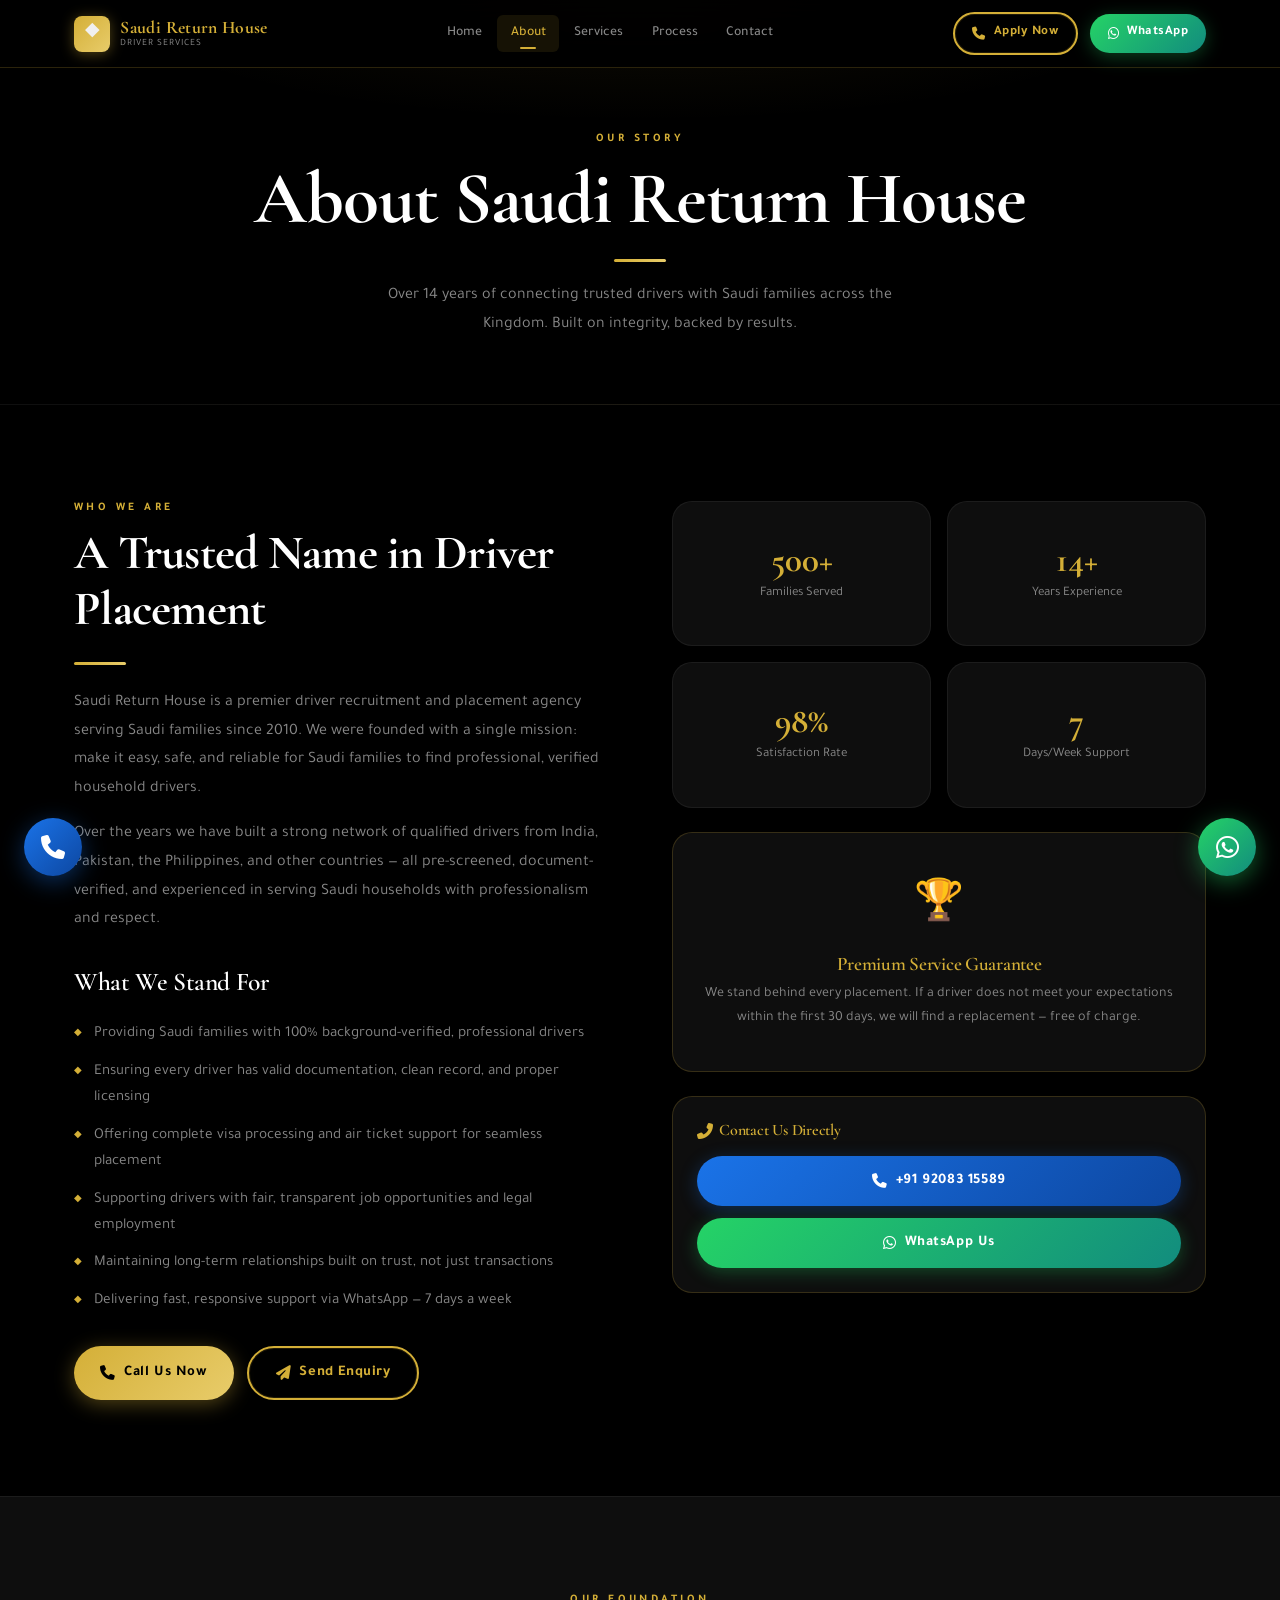
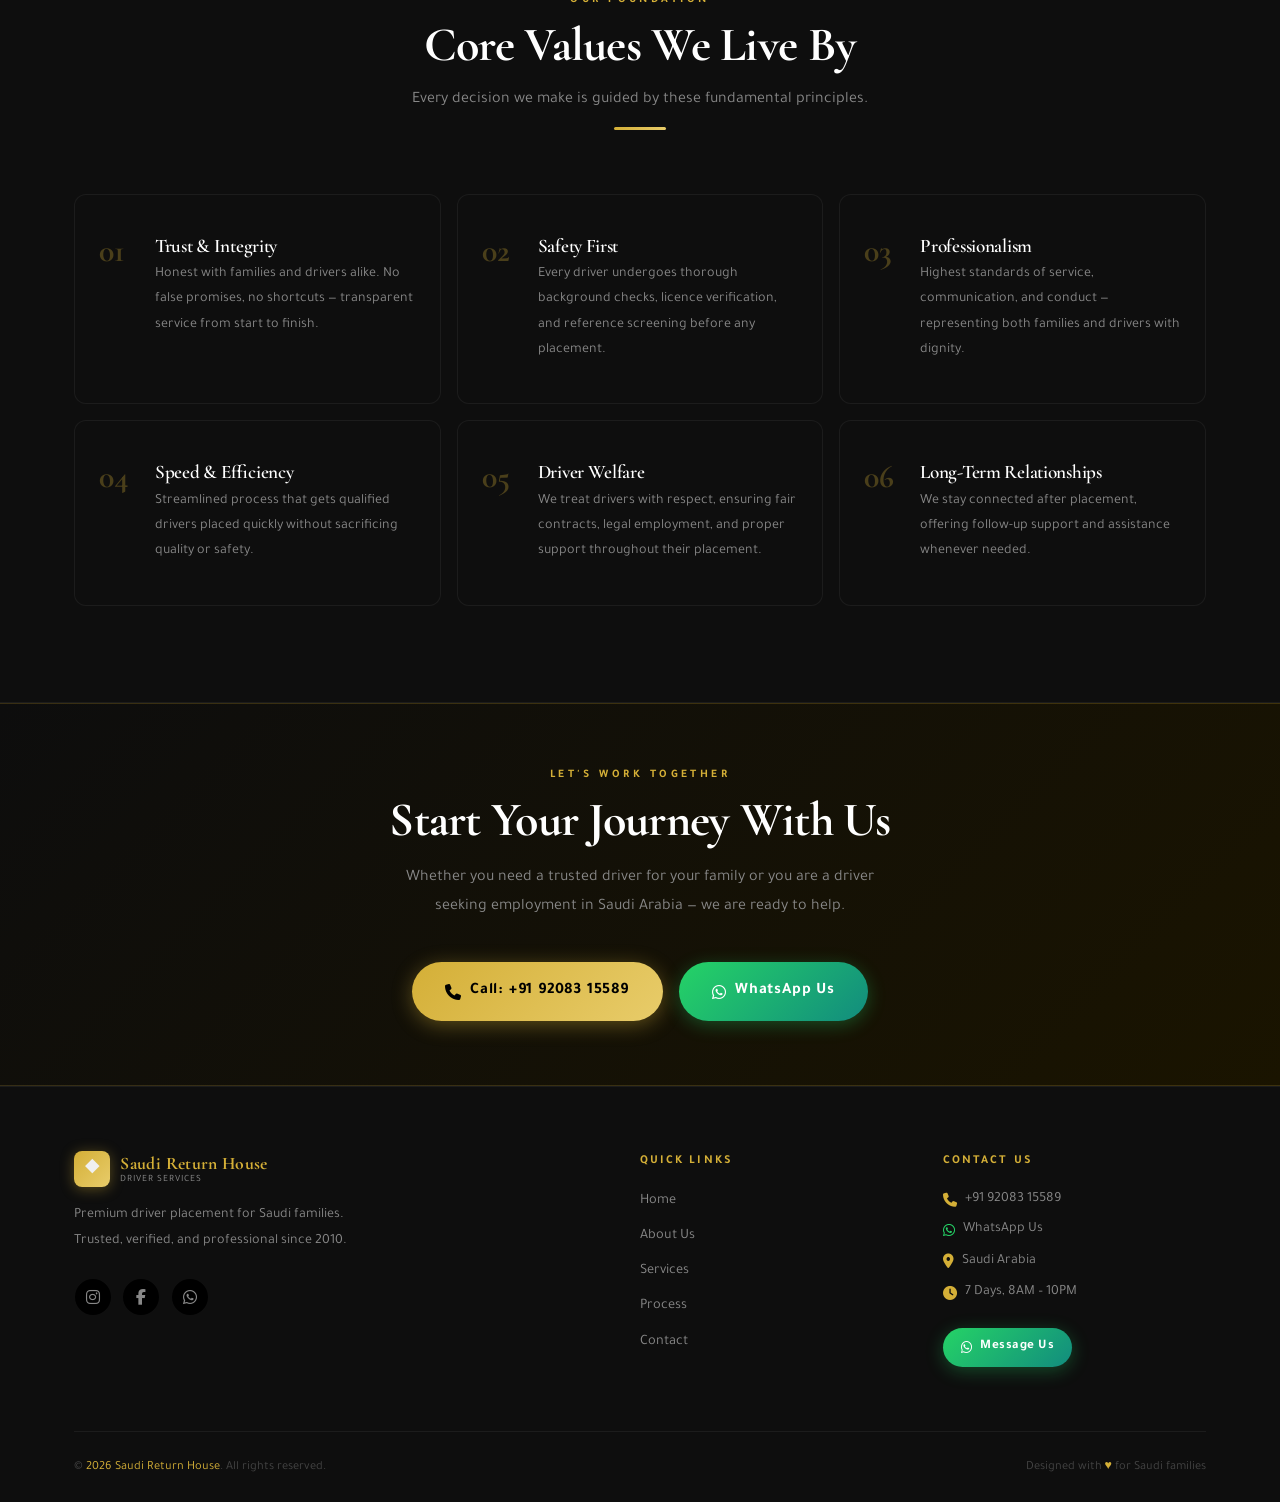
<file: about.html>
<!DOCTYPE html>
<html lang="en" dir="ltr">

<head>
    <meta charset="UTF-8" />
    <!-- Favicon: gold diamond on black (SVG + PNG fallback) -->
    <link rel="icon" type="image/svg+xml" href="assets/icons/icon.svg" />
    <link rel="icon" type="image/png" sizes="32x32" href="assets/icons/icon.svg" />
    <meta name="viewport" content="width=device-width, initial-scale=1.0" />
    <meta name="description"
        content="About Saudi Return House — 14+ years trusted driver placement for Saudi families. Our story, mission, values. Call: +91 92083 15589" />
    <meta name="robots" content="index, follow" />
    <meta property="og:title" content="About Us | Saudi Return House Driver Service" />
    <meta property="og:description" content="14+ years connecting trusted drivers with Saudi families. Built on integrity, backed by results." />
    <meta property="og:type" content="website" />
    <meta property="og:url" content="https://saudireturnhouse.com/about.html" />
    <meta property="og:image" content="https://saudireturnhouse.com/assets/images/background.png" />
    <meta property="og:image:width" content="1200" />
    <meta property="og:image:height" content="630" />
    <title>About Us | Saudi Return House Driver Service</title>

    <link rel="preconnect" href="https://fonts.googleapis.com" />
    <link rel="preconnect" href="https://fonts.gstatic.com" crossorigin />
    <link href="https://fonts.googleapis.com/css2?family=Cormorant+Garamond:ital,wght@0,400;0,600;0,700;1,400&family=Tajawal:wght@300;400;500;700&display=swap" rel="stylesheet" />
    <link rel="stylesheet" href="https://cdnjs.cloudflare.com/ajax/libs/font-awesome/6.5.0/css/all.min.css" />
    <link rel="stylesheet" href="assets/css/style.css" />
</head>

<body>

    <!-- ═══════════════════════════════
       HEADER
    ═══════════════════════════════ -->
    <header class="site-header" role="banner">
        <div class="header-inner">

            <a href="index.html" class="logo" aria-label="Saudi Return House Home">
                <div class="logo-icon">&#9670;</div>
                <div class="logo-text">
                    <span class="logo-name">Saudi Return House</span>
                    <span class="logo-tagline">Driver Services</span>
                </div>
            </a>

            <nav class="site-nav" role="navigation" aria-label="Main navigation">
                <ul>
                    <li><a href="index.html">Home</a></li>
                    <li><a href="about.html" class="active">About</a></li>
                    <li><a href="index.html#services">Services</a></li>
                    <li><a href="index.html#process">Process</a></li>
                    <li><a href="contact.html">Contact</a></li>
                </ul>
            </nav>

            <div class="header-cta">
                <a href="tel:+919208315589" class="btn btn-outline btn-sm" data-call="">
                    <i class="fas fa-phone"></i> Apply Now
                </a>
                <a href="https://wa.me/919208315589" class="btn btn-wa btn-sm"
                    data-wa="Hello! I am interested in your driver services. Please guide me."
                    target="_blank" rel="noopener noreferrer">
                    <i class="fab fa-whatsapp"></i> WhatsApp
                </a>
            </div>

            <button class="hamburger" id="hamburger" aria-expanded="false"
                aria-controls="mobile-menu" aria-label="Toggle navigation">
                <span></span><span></span><span></span>
            </button>

        </div>
    </header>

    <!-- Mobile Menu -->
    <nav class="mobile-menu" id="mobile-menu" aria-label="Mobile navigation">
        <ul>
            <li><a href="index.html">Home</a></li>
            <li><a href="about.html" class="active">About Us</a></li>
            <li><a href="index.html#services">Services</a></li>
            <li><a href="index.html#process">Process</a></li>
            <li><a href="contact.html">Contact</a></li>
        </ul>
        <div class="mobile-menu-cta">
            <a href="tel:+919208315589" class="btn btn-call" data-call="">
                <i class="fas fa-phone"></i> Call Now
            </a>
            <a href="https://wa.me/919208315589" class="btn btn-wa"
                data-wa="Hello! I am interested in your driver services.">
                <i class="fab fa-whatsapp"></i> Chat on WhatsApp
            </a>
        </div>
    </nav>

    <!-- ═══════════════════════════════
       PAGE HERO
    ═══════════════════════════════ -->
    <main id="main-content">
        <section class="page-hero" aria-labelledby="page-title">
            <div class="container">
                <span class="section-label">Our Story</span>
                <h1 id="page-title">About Saudi Return House</h1>
                <span class="gold-line" style="margin:1rem auto 1.25rem;"></span>
                <p>Over 14 years of connecting trusted drivers with Saudi families across the Kingdom.
                    Built on integrity, backed by results.</p>
            </div>
        </section>

        <!-- ═══════════════════════════════
          ABOUT CONTENT
        ═══════════════════════════════ -->
        <section class="section" aria-label="About Us Details">
            <div class="container">
                <div class="about-content">

                    <!-- Left: Text -->
                    <div class="about-text animate-on-scroll">
                        <span class="section-label">Who We Are</span>
                        <h2>A Trusted Name in Driver Placement</h2>
                        <span class="gold-line left" style="margin:0.75rem 0 1.5rem;"></span>

                        <p>Saudi Return House is a premier driver recruitment and placement agency serving Saudi
                            families since 2010. We were founded with a single mission: make it easy, safe, and
                            reliable for Saudi families to find professional, verified household drivers.</p>

                        <p>Over the years we have built a strong network of qualified drivers from India, Pakistan,
                            the Philippines, and other countries &mdash; all pre-screened, document-verified, and
                            experienced in serving Saudi households with professionalism and respect.</p>

                        <h3 style="margin-top:2rem;margin-bottom:1rem;color:var(--white);">What We Stand For</h3>

                        <ul class="about-list">
                            <li>Providing Saudi families with 100% background-verified, professional drivers</li>
                            <li>Ensuring every driver has valid documentation, clean record, and proper licensing</li>
                            <li>Offering complete visa processing and air ticket support for seamless placement</li>
                            <li>Supporting drivers with fair, transparent job opportunities and legal employment</li>
                            <li>Maintaining long-term relationships built on trust, not just transactions</li>
                            <li>Delivering fast, responsive support via WhatsApp &mdash; 7 days a week</li>
                        </ul>

                        <div style="display:flex;flex-wrap:wrap;gap:0.85rem;margin-top:2rem;">
                            <a href="tel:+919208315589" class="btn btn-primary" data-call="">
                                <i class="fas fa-phone"></i> Call Us Now
                            </a>
                            <a href="contact.html" class="btn btn-outline">
                                <i class="fas fa-paper-plane"></i> Send Enquiry
                            </a>
                        </div>
                    </div>

                    <!-- Right: Stats + Trust Badge -->
                    <div class="animate-on-scroll stagger-2">
                        <div class="about-cards">
                            <div class="about-stat-card">
                                <span class="about-stat-num">500+</span>
                                <p>Families Served</p>
                            </div>
                            <div class="about-stat-card">
                                <span class="about-stat-num">14+</span>
                                <p>Years Experience</p>
                            </div>
                            <div class="about-stat-card">
                                <span class="about-stat-num">98%</span>
                                <p>Satisfaction Rate</p>
                            </div>
                            <div class="about-stat-card">
                                <span class="about-stat-num">7</span>
                                <p>Days/Week Support</p>
                            </div>
                        </div>

                        <div class="trust-badge">
                            <div class="trust-badge-icon">&#127942;</div>
                            <h4>Premium Service Guarantee</h4>
                            <p>We stand behind every placement. If a driver does not meet your expectations
                                within the first 30 days, we will find a replacement &mdash; free of charge.</p>
                        </div>

                        <!-- Quick Contact -->
                        <div class="contact-card-inline">
                            <h4>
                                <i class="fas fa-phone-alt"></i> Contact Us Directly
                            </h4>
                            <a href="tel:+919208315589" class="btn btn-call" style="width:100%;justify-content:center;margin-bottom:0.75rem;" data-call="">
                                <i class="fas fa-phone"></i> +91 92083 15589
                            </a>
                            <a href="https://wa.me/919208315589" class="btn btn-wa" style="width:100%;justify-content:center;"
                                data-wa="Hello! I am visiting your About page and I am interested in your driver services."
                                target="_blank" rel="noopener noreferrer">
                                <i class="fab fa-whatsapp"></i> WhatsApp Us
                            </a>
                        </div>
                    </div>

                </div>
            </div>
        </section>

        <!-- ═══════════════════════════════
          CORE VALUES
        ═══════════════════════════════ -->
        <section class="section process" aria-labelledby="values-heading">
            <div class="container">
                <div class="section-header animate-on-scroll">
                    <span class="section-label">Our Foundation</span>
                    <h2 id="values-heading">Core Values We Live By</h2>
                    <p>Every decision we make is guided by these fundamental principles.</p>
                    <span class="gold-line"></span>
                </div>

                <div class="values-grid">
                    <div class="value-card animate-on-scroll stagger-1">
                        <span class="value-num">01</span>
                        <div>
                            <h4>Trust &amp; Integrity</h4>
                            <p>Honest with families and drivers alike. No false promises, no shortcuts &mdash;
                                transparent service from start to finish.</p>
                        </div>
                    </div>

                    <div class="value-card animate-on-scroll stagger-2">
                        <span class="value-num">02</span>
                        <div>
                            <h4>Safety First</h4>
                            <p>Every driver undergoes thorough background checks, licence verification, and
                                reference screening before any placement.</p>
                        </div>
                    </div>

                    <div class="value-card animate-on-scroll stagger-3">
                        <span class="value-num">03</span>
                        <div>
                            <h4>Professionalism</h4>
                            <p>Highest standards of service, communication, and conduct &mdash; representing
                                both families and drivers with dignity.</p>
                        </div>
                    </div>

                    <div class="value-card animate-on-scroll stagger-1">
                        <span class="value-num">04</span>
                        <div>
                            <h4>Speed &amp; Efficiency</h4>
                            <p>Streamlined process that gets qualified drivers placed quickly without
                                sacrificing quality or safety.</p>
                        </div>
                    </div>

                    <div class="value-card animate-on-scroll stagger-2">
                        <span class="value-num">05</span>
                        <div>
                            <h4>Driver Welfare</h4>
                            <p>We treat drivers with respect, ensuring fair contracts, legal employment,
                                and proper support throughout their placement.</p>
                        </div>
                    </div>

                    <div class="value-card animate-on-scroll stagger-3">
                        <span class="value-num">06</span>
                        <div>
                            <h4>Long-Term Relationships</h4>
                            <p>We stay connected after placement, offering follow-up support and assistance
                                whenever needed.</p>
                        </div>
                    </div>
                </div>
            </div>
        </section>

        <!-- ═══════════════════════════════
          CTA BANNER
        ═══════════════════════════════ -->
        <section class="cta-banner" aria-label="Call to action">
            <div class="container">
                <div class="cta-banner-inner animate-on-scroll">
                    <span class="section-label">Let's Work Together</span>
                    <h2>Start Your Journey With Us</h2>
                    <p>Whether you need a trusted driver for your family or you are a driver seeking
                        employment in Saudi Arabia &mdash; we are ready to help.</p>
                    <div class="cta-banner-btns">
                        <a href="tel:+919208315589" class="btn btn-primary btn-lg" data-call="">
                            <i class="fas fa-phone"></i> Call: +91 92083 15589
                        </a>
                        <a href="https://wa.me/919208315589" class="btn btn-wa btn-lg"
                            data-wa="Hello! I visited your About page and I am interested in your driver services."
                            target="_blank" rel="noopener noreferrer">
                            <i class="fab fa-whatsapp"></i> WhatsApp Us
                        </a>
                    </div>
                </div>
            </div>
        </section>

    </main>

    <!-- ═══════════════════════════════
       FOOTER
    ═══════════════════════════════ -->
    <footer class="site-footer" role="contentinfo">
        <div class="container">
            <div class="footer-top">

                <div class="footer-brand">
                    <a href="index.html" class="logo" style="margin-bottom:1rem;">
                        <div class="logo-icon">&#9670;</div>
                        <div class="logo-text">
                            <span class="logo-name">Saudi Return House</span>
                            <span class="logo-tagline">Driver Services</span>
                        </div>
                    </a>
                    <p>Premium driver placement for Saudi families. Trusted, verified, and professional since 2010.</p>
                    <div class="footer-social">
                        <a href="https://www.instagram.com/p/DYY7DUVAIKi/" target="_blank" rel="noopener noreferrer"
                            class="footer-social-link instagram" aria-label="Instagram" title="Instagram">
                            <i class="fab fa-instagram"></i>
                        </a>
                        <a href="https://www.facebook.com/people/Taj-Tour-and-Travels/61589530063629/" target="_blank"
                            rel="noopener noreferrer" class="footer-social-link facebook" aria-label="Facebook" title="Facebook">
                            <i class="fab fa-facebook-f"></i>
                        </a>
                        <a href="https://wa.me/919208315589" target="_blank" rel="noopener noreferrer"
                            class="footer-social-link whatsapp" aria-label="WhatsApp" title="WhatsApp">
                            <i class="fab fa-whatsapp"></i>
                        </a>
                    </div>
                </div>

                <div class="footer-links">
                    <h5>Quick Links</h5>
                    <ul>
                        <li><a href="index.html">Home</a></li>
                        <li><a href="about.html">About Us</a></li>
                        <li><a href="index.html#services">Services</a></li>
                        <li><a href="index.html#process">Process</a></li>
                        <li><a href="contact.html">Contact</a></li>
                    </ul>
                </div>

                <div class="footer-contact">
                    <h5>Contact Us</h5>
                    <a href="tel:+919208315589" class="contact-link" data-call="">
                        <i class="fas fa-phone" style="color:var(--gold)"></i> +91 92083 15589
                    </a>
                    <a href="https://wa.me/919208315589" class="contact-link" target="_blank" rel="noopener noreferrer"
                        data-wa="Hello! I found you on your website and I am interested in your driver services.">
                        <i class="fab fa-whatsapp" style="color:var(--wa-green)"></i> WhatsApp Us
                    </a>
                    <p><i class="fas fa-map-marker-alt" style="color:var(--gold)"></i> Saudi Arabia</p>
                    <p><i class="fas fa-clock" style="color:var(--gold)"></i> 7 Days, 8AM &ndash; 10PM</p>
                    <a href="https://wa.me/919208315589" class="btn btn-wa btn-sm mt-sm"
                        data-wa="Hello! I found you on your website and I am interested in your driver services."
                        target="_blank" rel="noopener noreferrer">
                        <i class="fab fa-whatsapp"></i> Message Us
                    </a>
                </div>

            </div>
            <div class="footer-bottom">
                <p>&copy; <span class="copyright-year">2026</span> <span>Saudi Return House</span>. All rights reserved.</p>
                <p>Designed with <span>&#9829;</span> for Saudi families</p>
            </div>
        </div>
    </footer>

    <!-- Floating WhatsApp -->
    <div class="wa-float" role="complementary" aria-label="WhatsApp contact">
        <span class="wa-float-tooltip">Chat on WhatsApp</span>
        <a href="https://wa.me/919208315589" class="wa-float-btn" id="wa-float-link"
            aria-label="Contact us on WhatsApp" target="_blank" rel="noopener noreferrer">
            <i class="fab fa-whatsapp" style="color:#fff;"></i>
        </a>
    </div>

    <!-- Floating Call -->
    <div class="call-float" role="complementary" aria-label="Call us">
        <span class="call-float-tooltip">Call Now</span>
        <a href="tel:+919208315589" class="call-float-btn" id="call-float-link" aria-label="Call us now">
            <i class="fas fa-phone"></i>
        </a>
    </div>

    <script src="assets/js/script.js"></script>
</body>

</html>
</file>
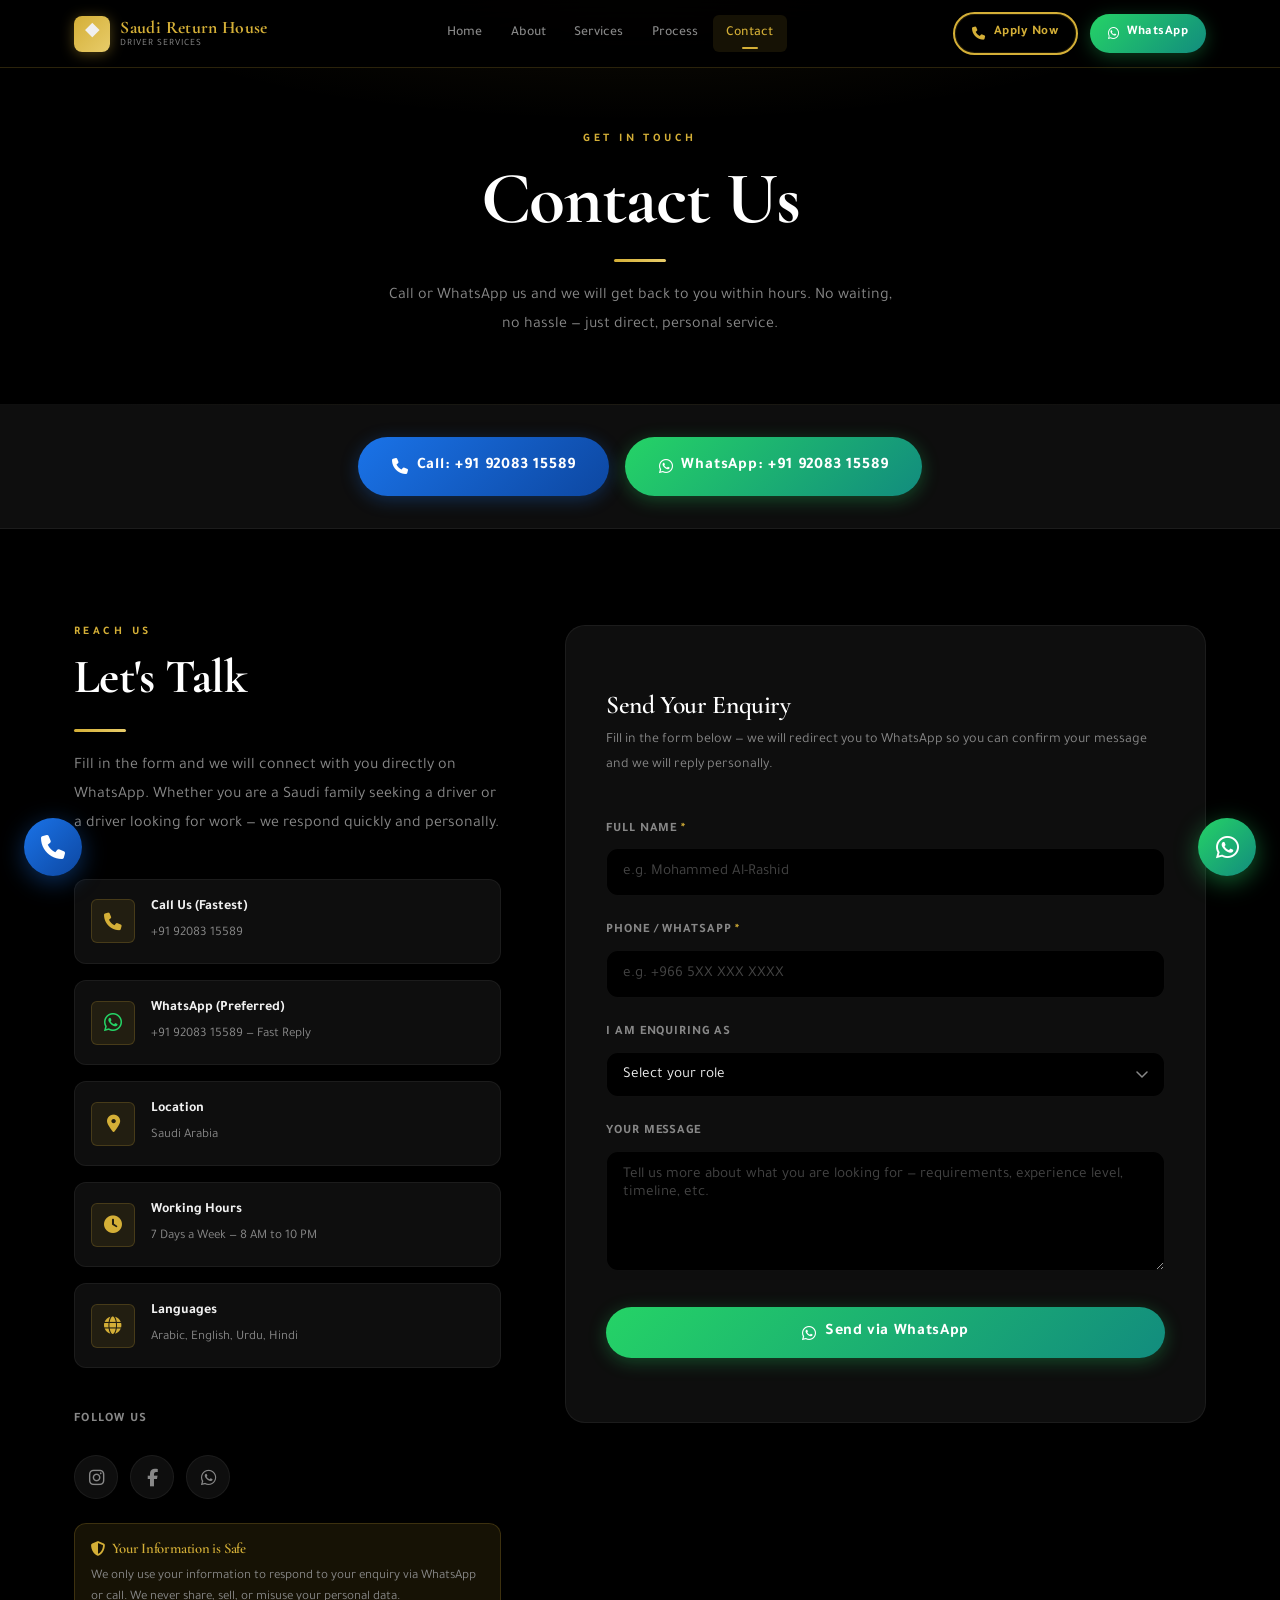
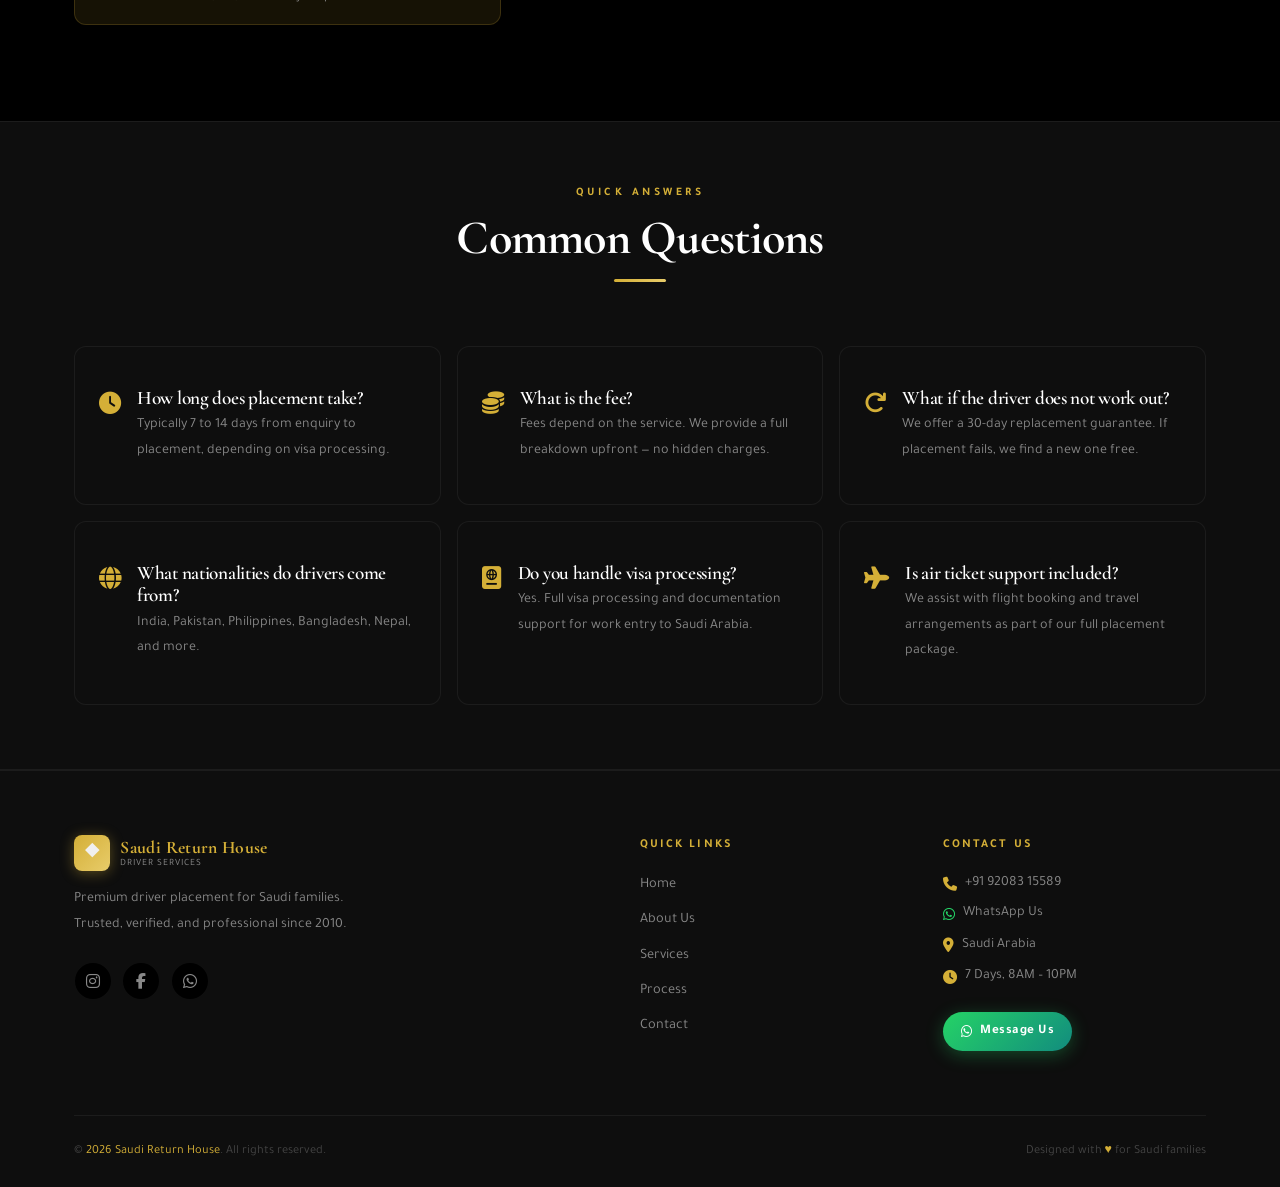
<file: contact.html>
<!DOCTYPE html>
<html lang="en" dir="ltr">

<head>
    <meta charset="UTF-8" />
    <!-- Favicon: gold diamond on black (SVG + PNG fallback) -->
    <link rel="icon" type="image/svg+xml" href="assets/icons/icon.svg" />
    <link rel="icon" type="image/png" sizes="32x32" href="assets/icons/icon.svg" />
    <meta name="viewport" content="width=device-width, initial-scale=1.0" />
    <meta name="description"
        content="Contact Saudi Return House — Driver hiring, job placement, visa support. Call or WhatsApp: +91 92083 15589. We respond within hours." />
    <meta name="robots" content="index, follow" />
    <meta property="og:title" content="Contact Us | Saudi Return House Driver Service" />
    <meta property="og:description" content="Get in touch via call or WhatsApp +91 92083 15589. Fast response, personal service." />
    <meta property="og:type" content="website" />
    <meta property="og:url" content="https://saudireturnhouse.com/contact.html" />
    <meta property="og:image" content="https://saudireturnhouse.com/assets/images/background.png" />
    <meta property="og:image:width" content="1200" />
    <meta property="og:image:height" content="630" />
    <title>Contact Us | Saudi Return House Driver Service</title>

    <link rel="preconnect" href="https://fonts.googleapis.com" />
    <link rel="preconnect" href="https://fonts.gstatic.com" crossorigin />
    <link href="https://fonts.googleapis.com/css2?family=Cormorant+Garamond:ital,wght@0,400;0,600;0,700;1,400&family=Tajawal:wght@300;400;500;700&display=swap" rel="stylesheet" />
    <link rel="stylesheet" href="https://cdnjs.cloudflare.com/ajax/libs/font-awesome/6.5.0/css/all.min.css" />
    <link rel="stylesheet" href="assets/css/style.css" />
</head>

<body>

    <!-- ═══════════════════════════════
       HEADER
    ═══════════════════════════════ -->
    <header class="site-header" role="banner">
        <div class="header-inner">

            <a href="index.html" class="logo" aria-label="Saudi Return House Home">
                <div class="logo-icon">&#9670;</div>
                <div class="logo-text">
                    <span class="logo-name">Saudi Return House</span>
                    <span class="logo-tagline">Driver Services</span>
                </div>
            </a>

            <nav class="site-nav" role="navigation" aria-label="Main navigation">
                <ul>
                    <li><a href="index.html">Home</a></li>
                    <li><a href="about.html">About</a></li>
                    <li><a href="index.html#services">Services</a></li>
                    <li><a href="index.html#process">Process</a></li>
                    <li><a href="contact.html" class="active">Contact</a></li>
                </ul>
            </nav>

            <div class="header-cta">
                <a href="tel:+919208315589" class="btn btn-outline btn-sm" data-call="">
                    <i class="fas fa-phone"></i> Apply Now
                </a>
                <a href="https://wa.me/919208315589" class="btn btn-wa btn-sm"
                    data-wa="Hello! I am interested in your driver services. Please guide me."
                    target="_blank" rel="noopener noreferrer">
                    <i class="fab fa-whatsapp"></i> WhatsApp
                </a>
            </div>

            <button class="hamburger" id="hamburger" aria-expanded="false"
                aria-controls="mobile-menu" aria-label="Toggle navigation">
                <span></span><span></span><span></span>
            </button>

        </div>
    </header>

    <!-- Mobile Menu -->
    <nav class="mobile-menu" id="mobile-menu" aria-label="Mobile navigation">
        <ul>
            <li><a href="index.html">Home</a></li>
            <li><a href="about.html">About Us</a></li>
            <li><a href="index.html#services">Services</a></li>
            <li><a href="index.html#process">Process</a></li>
            <li><a href="contact.html" class="active">Contact</a></li>
        </ul>
        <div class="mobile-menu-cta">
            <a href="tel:+919208315589" class="btn btn-call" data-call="">
                <i class="fas fa-phone"></i> Call Now
            </a>
            <a href="https://wa.me/919208315589" class="btn btn-wa"
                data-wa="Hello! I am interested in your driver services.">
                <i class="fab fa-whatsapp"></i> Chat on WhatsApp
            </a>
        </div>
    </nav>

    <!-- ═══════════════════════════════
       PAGE HERO
    ═══════════════════════════════ -->
    <main id="main-content">
        <section class="page-hero" aria-labelledby="page-title">
            <div class="container">
                <span class="section-label">Get In Touch</span>
                <h1 id="page-title">Contact Us</h1>
                <span class="gold-line" style="margin:1rem auto 1.25rem;"></span>
                <p>Call or WhatsApp us and we will get back to you within hours.
                    No waiting, no hassle &mdash; just direct, personal service.</p>
            </div>
        </section>

        <!-- ═══════════════════════════════
          QUICK ACTION BUTTONS
        ═══════════════════════════════ -->
        <section style="padding:2rem 0;background:var(--bg-card);border-bottom:1px solid var(--border-dim);" aria-label="Quick Contact">
            <div class="container">
                <div style="display:flex;flex-wrap:wrap;gap:1rem;justify-content:center;align-items:center;">
                    <a href="tel:+919208315589" class="btn btn-call btn-lg" data-call="">
                        <i class="fas fa-phone"></i> Call: +91 92083 15589
                    </a>
                    <a href="https://wa.me/919208315589" class="btn btn-wa btn-lg"
                        data-wa="Hello! I am contacting you from your website. I need your driver services."
                        target="_blank" rel="noopener noreferrer">
                        <i class="fab fa-whatsapp"></i> WhatsApp: +91 92083 15589
                    </a>
                </div>
            </div>
        </section>

        <!-- ═══════════════════════════════
          CONTACT LAYOUT
        ═══════════════════════════════ -->
        <section class="section" aria-label="Contact Details and Form">
            <div class="container">
                <div class="contact-layout">

                    <!-- Left: Info -->
                    <div class="contact-info animate-on-scroll">
                        <span class="section-label">Reach Us</span>
                        <h2>Let's Talk</h2>
                        <span class="gold-line left" style="margin:0.75rem 0 1.25rem;"></span>
                        <p>Fill in the form and we will connect with you directly on WhatsApp.
                            Whether you are a Saudi family seeking a driver or a driver looking for
                            work &mdash; we respond quickly and personally.</p>

                        <div class="contact-items">

                            <a href="tel:+919208315589" class="contact-item" style="text-decoration:none;" data-call="">
                                <div class="contact-item-icon">
                                    <i class="fas fa-phone" style="color:var(--gold);font-size:1.1rem;"></i>
                                </div>
                                <div class="contact-item-text">
                                    <strong>Call Us (Fastest)</strong>
                                    <span>+91 92083 15589</span>
                                </div>
                            </a>

                            <a href="https://wa.me/919208315589" class="contact-item" style="text-decoration:none;"
                                data-wa="Hello! I want to contact you about your driver services."
                                target="_blank" rel="noopener noreferrer">
                                <div class="contact-item-icon">
                                    <i class="fab fa-whatsapp" style="color:var(--wa-green);font-size:1.3rem;"></i>
                                </div>
                                <div class="contact-item-text">
                                    <strong>WhatsApp (Preferred)</strong>
                                    <span>+91 92083 15589 &mdash; Fast Reply</span>
                                </div>
                            </a>

                            <div class="contact-item">
                                <div class="contact-item-icon">
                                    <i class="fas fa-map-marker-alt" style="color:var(--gold);font-size:1.1rem;"></i>
                                </div>
                                <div class="contact-item-text">
                                    <strong>Location</strong>
                                    <span>Saudi Arabia</span>
                                </div>
                            </div>

                            <div class="contact-item">
                                <div class="contact-item-icon">
                                    <i class="fas fa-clock" style="color:var(--gold);font-size:1.1rem;"></i>
                                </div>
                                <div class="contact-item-text">
                                    <strong>Working Hours</strong>
                                    <span>7 Days a Week &mdash; 8 AM to 10 PM</span>
                                </div>
                            </div>

                            <div class="contact-item">
                                <div class="contact-item-icon">
                                    <i class="fas fa-globe" style="color:var(--gold);font-size:1.1rem;"></i>
                                </div>
                                <div class="contact-item-text">
                                    <strong>Languages</strong>
                                    <span>Arabic, English, Urdu, Hindi</span>
                                </div>
                            </div>

                        </div>

                        <!-- Social links -->
                        <div style="margin-top:var(--sp-lg);">
                            <p style="color:var(--text-muted);font-size:0.80rem;letter-spacing:0.10em;text-transform:uppercase;font-weight:700;margin-bottom:0.75rem;">
                                Follow Us
                            </p>
                            <div class="social-links">
                                <a href="https://www.instagram.com/p/DYY7DUVAIKi/" target="_blank" rel="noopener noreferrer"
                                    class="social-link instagram" aria-label="Instagram" title="Instagram">
                                    <i class="fab fa-instagram"></i>
                                </a>
                                <a href="https://www.facebook.com/people/Taj-Tour-and-Travels/61589530063629/" target="_blank"
                                    rel="noopener noreferrer" class="social-link facebook" aria-label="Facebook" title="Facebook">
                                    <i class="fab fa-facebook-f"></i>
                                </a>
                                <a href="https://wa.me/919208315589" target="_blank" rel="noopener noreferrer"
                                    class="social-link whatsapp" aria-label="WhatsApp">
                                    <i class="fab fa-whatsapp"></i>
                                </a>
                            </div>
                        </div>

                        <!-- Privacy note -->
                        <div class="privacy-note">
                            <h4><i class="fas fa-shield-alt"></i> Your Information is Safe</h4>
                            <p>We only use your information to respond to your enquiry via WhatsApp or call.
                                We never share, sell, or misuse your personal data.</p>
                        </div>
                    </div>

                    <!-- Right: Form -->
                    <div class="animate-on-scroll stagger-2">
                        <div class="contact-form-wrap">
                            <h3>Send Your Enquiry</h3>
                            <p class="form-subtext">
                                Fill in the form below &mdash; we will redirect you to WhatsApp so you can
                                confirm your message and we will reply personally.
                            </p>

                            <form id="contact-form" novalidate aria-label="Contact form">

                                <div class="form-group">
                                    <label for="name">Full Name <span style="color:var(--gold)">*</span></label>
                                    <input type="text" id="name" name="name"
                                        placeholder="e.g. Mohammed Al-Rashid"
                                        autocomplete="name" required />
                                </div>

                                <div class="form-group">
                                    <label for="phone">Phone / WhatsApp <span style="color:var(--gold)">*</span></label>
                                    <input type="tel" id="phone" name="phone"
                                        placeholder="e.g. +966 5XX XXX XXXX"
                                        autocomplete="tel" required />
                                </div>

                                <div class="form-group">
                                    <label for="type">I Am Enquiring As</label>
                                    <select id="type" name="type">
                                        <option value="" disabled selected>Select your role</option>
                                        <option value="Saudi Family — Looking to Hire a Driver">
                                            Saudi Family &mdash; Looking to Hire a Driver</option>
                                        <option value="Driver — Looking for Employment in Saudi Arabia">
                                            Driver &mdash; Looking for Employment in Saudi Arabia</option>
                                        <option value="Visa &amp; Ticket Support">
                                            Visa &amp; Ticket Support</option>
                                        <option value="General Enquiry">General Enquiry</option>
                                    </select>
                                </div>

                                <div class="form-group">
                                    <label for="message">Your Message</label>
                                    <textarea id="message" name="message" rows="5"
                                        placeholder="Tell us more about what you are looking for &mdash; requirements, experience level, timeline, etc."></textarea>
                                </div>

                                <button type="submit" id="submit-btn" class="btn btn-wa form-submit-btn">
                                    <i class="fab fa-whatsapp"></i> Send via WhatsApp
                                </button>

                            </form>

                            <!-- Success State -->
                            <div id="form-success" class="form-success">
                                <div class="form-success-icon">&#9989;</div>
                                <h4>Message Sent!</h4>
                                <p>Opening WhatsApp now. Your message is ready &mdash; just tap Send to
                                    reach us. We will reply as soon as possible.</p>
                            </div>

                        </div>
                    </div>

                </div>
            </div>
        </section>

        <!-- ═══════════════════════════════
          FAQ
        ═══════════════════════════════ -->
        <section class="section-sm process" aria-labelledby="faq-heading">
            <div class="container">
                <div class="section-header animate-on-scroll">
                    <span class="section-label">Quick Answers</span>
                    <h2 id="faq-heading">Common Questions</h2>
                    <span class="gold-line"></span>
                </div>

                <div class="why-grid">
                    <div class="why-item animate-on-scroll stagger-1">
                        <span class="why-icon"><i class="fas fa-clock" style="color:var(--gold)"></i></span>
                        <div>
                            <h4>How long does placement take?</h4>
                            <p>Typically 7 to 14 days from enquiry to placement, depending on visa processing.</p>
                        </div>
                    </div>

                    <div class="why-item animate-on-scroll stagger-2">
                        <span class="why-icon"><i class="fas fa-coins" style="color:var(--gold)"></i></span>
                        <div>
                            <h4>What is the fee?</h4>
                            <p>Fees depend on the service. We provide a full breakdown upfront &mdash; no hidden charges.</p>
                        </div>
                    </div>

                    <div class="why-item animate-on-scroll stagger-3">
                        <span class="why-icon"><i class="fas fa-redo" style="color:var(--gold)"></i></span>
                        <div>
                            <h4>What if the driver does not work out?</h4>
                            <p>We offer a 30-day replacement guarantee. If placement fails, we find a new one free.</p>
                        </div>
                    </div>

                    <div class="why-item animate-on-scroll stagger-1">
                        <span class="why-icon"><i class="fas fa-globe" style="color:var(--gold)"></i></span>
                        <div>
                            <h4>What nationalities do drivers come from?</h4>
                            <p>India, Pakistan, Philippines, Bangladesh, Nepal, and more.</p>
                        </div>
                    </div>

                    <div class="why-item animate-on-scroll stagger-2">
                        <span class="why-icon"><i class="fas fa-passport" style="color:var(--gold)"></i></span>
                        <div>
                            <h4>Do you handle visa processing?</h4>
                            <p>Yes. Full visa processing and documentation support for work entry to Saudi Arabia.</p>
                        </div>
                    </div>

                    <div class="why-item animate-on-scroll stagger-3">
                        <span class="why-icon"><i class="fas fa-plane" style="color:var(--gold)"></i></span>
                        <div>
                            <h4>Is air ticket support included?</h4>
                            <p>We assist with flight booking and travel arrangements as part of our full placement package.</p>
                        </div>
                    </div>
                </div>
            </div>
        </section>

    </main>

    <!-- ═══════════════════════════════
       FOOTER
    ═══════════════════════════════ -->
    <footer class="site-footer" role="contentinfo">
        <div class="container">
            <div class="footer-top">

                <div class="footer-brand">
                    <a href="index.html" class="logo" style="margin-bottom:1rem;">
                        <div class="logo-icon">&#9670;</div>
                        <div class="logo-text">
                            <span class="logo-name">Saudi Return House</span>
                            <span class="logo-tagline">Driver Services</span>
                        </div>
                    </a>
                    <p>Premium driver placement for Saudi families. Trusted, verified, and professional since 2010.</p>
                    <div class="footer-social">
                        <a href="https://www.instagram.com/p/DYY7DUVAIKi/" target="_blank" rel="noopener noreferrer"
                            class="footer-social-link instagram" aria-label="Instagram" title="Instagram">
                            <i class="fab fa-instagram"></i>
                        </a>
                        <a href="https://www.facebook.com/people/Taj-Tour-and-Travels/61589530063629/" target="_blank"
                            rel="noopener noreferrer" class="footer-social-link facebook" aria-label="Facebook" title="Facebook">
                            <i class="fab fa-facebook-f"></i>
                        </a>
                        <a href="https://wa.me/919208315589" target="_blank" rel="noopener noreferrer"
                            class="footer-social-link whatsapp" aria-label="WhatsApp" title="WhatsApp">
                            <i class="fab fa-whatsapp"></i>
                        </a>
                    </div>
                </div>

                <div class="footer-links">
                    <h5>Quick Links</h5>
                    <ul>
                        <li><a href="index.html">Home</a></li>
                        <li><a href="about.html">About Us</a></li>
                        <li><a href="index.html#services">Services</a></li>
                        <li><a href="index.html#process">Process</a></li>
                        <li><a href="contact.html">Contact</a></li>
                    </ul>
                </div>

                <div class="footer-contact">
                    <h5>Contact Us</h5>
                    <a href="tel:+919208315589" class="contact-link" data-call="">
                        <i class="fas fa-phone" style="color:var(--gold)"></i> +91 92083 15589
                    </a>
                    <a href="https://wa.me/919208315589" class="contact-link" target="_blank" rel="noopener noreferrer"
                        data-wa="Hello! I found you on your website and I am interested in your driver services.">
                        <i class="fab fa-whatsapp" style="color:var(--wa-green)"></i> WhatsApp Us
                    </a>
                    <p><i class="fas fa-map-marker-alt" style="color:var(--gold)"></i> Saudi Arabia</p>
                    <p><i class="fas fa-clock" style="color:var(--gold)"></i> 7 Days, 8AM &ndash; 10PM</p>
                    <a href="https://wa.me/919208315589" class="btn btn-wa btn-sm mt-sm"
                        data-wa="Hello! I found you on your website and I am interested in your driver services."
                        target="_blank" rel="noopener noreferrer">
                        <i class="fab fa-whatsapp"></i> Message Us
                    </a>
                </div>

            </div>
            <div class="footer-bottom">
                <p>&copy; <span class="copyright-year">2026</span> <span>Saudi Return House</span>. All rights reserved.</p>
                <p>Designed with <span>&#9829;</span> for Saudi families</p>
            </div>
        </div>
    </footer>

    <!-- Floating WhatsApp -->
    <div class="wa-float" role="complementary" aria-label="WhatsApp contact">
        <span class="wa-float-tooltip">Chat on WhatsApp</span>
        <a href="https://wa.me/919208315589" class="wa-float-btn" id="wa-float-link"
            aria-label="Contact us on WhatsApp" target="_blank" rel="noopener noreferrer">
            <i class="fab fa-whatsapp" style="color:#fff;"></i>
        </a>
    </div>

    <!-- Floating Call -->
    <div class="call-float" role="complementary" aria-label="Call us">
        <span class="call-float-tooltip">Call Now</span>
        <a href="tel:+919208315589" class="call-float-btn" id="call-float-link" aria-label="Call us now">
            <i class="fas fa-phone"></i>
        </a>
    </div>

    <script src="assets/js/script.js"></script>
</body>

</html>
</file>
<file: assets/css/style.css>
/* ============================================================
   SAUDI RETURN HOUSE — style.css  v2.0
   Mobile-First | Black & Gold Luxury Theme
   Contact: +91 92083 15589
   NOTE: Google Fonts loaded via HTML <link> tags — no @import
   ============================================================ */

/* ── CSS Variables ────────────────────────────────────────── */
:root {
    --bg:            #000000;
    --bg-card:       #0e0e0e;
    --bg-card-2:     #111111;
    --bg-section:    #080808;

    --gold:          #d4af37;
    --gold-light:    #e8cc6a;
    --gold-dark:     #a8872a;
    --gold-muted:    rgba(212, 175, 55, 0.10);
    --gold-muted-2:  rgba(212, 175, 55, 0.20);

    --text:          #f0f0f0;
    --text-muted:    #888888;
    --text-dim:      #444444;
    --white:         #ffffff;
    --success:       #2ecc71;
    --error:         #e74c3c;
    --wa-green:      #25D366;
    --wa-dark:       #128C7E;

    --border:        rgba(212, 175, 55, 0.20);
    --border-dim:    rgba(255, 255, 255, 0.06);
    --border-hover:  rgba(212, 175, 55, 0.45);

    --font-display:  'Cormorant Garamond', Georgia, serif;
    --font-body:     'Tajawal', Arial, sans-serif;

    --radius-sm:     6px;
    --radius-md:     12px;
    --radius-lg:     20px;
    --radius-xl:     28px;
    --radius-pill:   9999px;

    --shadow-gold:   0 0 36px rgba(212, 175, 55, 0.22);
    --shadow-card:   0 4px 40px rgba(0, 0, 0, 0.60);
    --shadow-hover:  0 12px 44px rgba(212, 175, 55, 0.18);

    --transition:      0.26s cubic-bezier(0.4, 0, 0.2, 1);
    --transition-slow: 0.48s cubic-bezier(0.4, 0, 0.2, 1);

    /* Spacing Scale */
    --sp-xs:    0.5rem;   /*  8px */
    --sp-sm:    1rem;     /* 16px */
    --sp-md:    1.5rem;   /* 24px */
    --sp-lg:    2.5rem;   /* 40px */
    --sp-xl:    4rem;     /* 64px */
    --sp-1_5xl: 3.5rem;   /* 56px — fills gap between lg and xl */
    --sp-2xl:   6rem;     /* 96px */

    --header-h: 68px;
}

/* ── Reset ───────────────────────────────────────────────── */
*, *::before, *::after {
    margin: 0; padding: 0; box-sizing: border-box;
}

html {
    scroll-behavior: smooth;
    font-size: 16px;
    -webkit-text-size-adjust: 100%;
}

body {
    background-color: var(--bg);
    color:            var(--text);
    font-family:      var(--font-body);
    font-weight:      400;
    line-height:      1.7;
    overflow-x:       hidden;
    min-height:       100vh;
    text-rendering:   optimizeLegibility;
    -webkit-font-smoothing: antialiased;
}

img  { max-width: 100%; height: auto; display: block; }
a    { text-decoration: none; color: inherit; }
ul, ol { list-style: none; }
button { cursor: pointer; border: none; background: none; font-family: var(--font-body); }

/* ── Scrollbar ───────────────────────────────────────────── */
::-webkit-scrollbar       { width: 5px; }
::-webkit-scrollbar-track { background: var(--bg); }
::-webkit-scrollbar-thumb { background: var(--gold-dark); border-radius: 3px; }

/* ── Gold Line Divider ───────────────────────────────────── */
.gold-line {
    display: block;
    width: 52px; height: 3px;
    background: linear-gradient(90deg, var(--gold), var(--gold-light));
    border-radius: 2px;
    margin: var(--sp-sm) auto 0;
}
.gold-line.left { margin-left: 0; }

/* ── Typography ──────────────────────────────────────────── */
h1, h2, h3, h4 {
    font-family: var(--font-display);
    line-height: 1.18;
    letter-spacing: -0.015em;
    font-feature-settings: 'kern' 1, 'liga' 1;
}
h1 { font-size: clamp(2rem,   8vw, 4.6rem);  font-weight: 700; }
h2 { font-size: clamp(1.7rem, 5vw, 3rem);    font-weight: 700; }
h3 { font-size: clamp(1.15rem,3.5vw,1.6rem); font-weight: 600; }
h4 { font-size: clamp(1rem,   2.5vw,1.2rem); font-weight: 600; }
p  { font-size: clamp(0.9rem, 2.5vw, 1rem);  line-height: 1.8;
     font-family: var(--font-body); }

.section-label {
    font-family:    var(--font-body);
    font-size:      0.72rem;
    font-weight:    700;
    letter-spacing: 0.30em;
    text-transform: uppercase;
    color:          var(--gold);
    display:        block;
    margin-bottom:  var(--sp-xs);
    line-height:    1.4;
}

/* ── Container ───────────────────────────────────────────── */
.container {
    width: 100%;
    max-width: 1180px;
    margin: 0 auto;
    padding: 0 var(--sp-md);
}

/* ================================================================
   BUTTONS
   ================================================================ */
.btn {
    display: inline-flex;
    align-items: center;
    gap: 0.5rem;
    padding: 0.78rem 1.65rem;
    border-radius: var(--radius-pill);
    font-family: var(--font-body);
    font-size: 0.92rem;
    font-weight: 700;
    letter-spacing: 0.04em;
    transition: transform var(--transition), box-shadow var(--transition),
                background var(--transition), color var(--transition);
    white-space: nowrap;
    position: relative;
    overflow: hidden;
    cursor: pointer;
}

/* Hover shimmer layer (shared) */
.btn::after {
    content: '';
    position: absolute; inset: 0;
    background: rgba(255,255,255,0.07);
    opacity: 0;
    transition: opacity var(--transition);
    pointer-events: none;
}
.btn:hover::after { opacity: 1; }
.btn:active       { transform: scale(0.97); }

/* Focus-visible gold ring — keyboard accessibility */
.btn:focus-visible {
    outline: none;
    box-shadow: 0 0 0 3px rgba(212, 175, 55, 0.50);
}

/* Primary (Gold) */
.btn-primary {
    background: linear-gradient(135deg, var(--gold) 0%, var(--gold-light) 100%);
    color: #000;
    box-shadow: 0 4px 20px rgba(212,175,55,0.38);
}
.btn-primary:hover {
    transform: translateY(-3px);
    box-shadow: 0 10px 32px rgba(212,175,55,0.55);
}

/* Shimmer sweep on .btn-primary hover */
.btn-primary::before {
    content: '';
    position: absolute;
    top: 0; left: 0;
    width: 60px; height: 100%;
    background: linear-gradient(
        to right,
        transparent 0%,
        rgba(255,255,255,0.30) 50%,
        transparent 100%
    );
    transform: translateX(-120px) skewX(-20deg);
    transition: transform 0s;
    pointer-events: none;
}
.btn-primary:hover::before {
    transform: translateX(calc(var(--btn-w, 300px) + 120px)) skewX(-20deg);
    transition: transform 0.60s ease;
}

/* Outline */
.btn-outline {
    background: transparent;
    color: var(--gold);
    border: 2.5px solid var(--gold);
    box-shadow: inset 0 0 0 1px rgba(212,175,55,0.15);
}
.btn-outline:hover {
    background: var(--gold-muted);
    transform: translateY(-3px);
    box-shadow: 0 6px 22px rgba(212,175,55,0.20), inset 0 0 0 1px rgba(212,175,55,0.25);
}

/* WhatsApp */
.btn-wa {
    background: linear-gradient(135deg, var(--wa-green) 0%, var(--wa-dark) 100%);
    color: #fff;
    box-shadow: 0 4px 18px rgba(37,211,102,0.30);
}
.btn-wa:hover {
    transform: translateY(-3px);
    box-shadow: 0 10px 30px rgba(37,211,102,0.50);
}

/* Call */
.btn-call {
    background: linear-gradient(135deg, #1a73e8 0%, #0d47a1 100%);
    color: #fff;
    box-shadow: 0 4px 18px rgba(26,115,232,0.30);
}
.btn-call:hover {
    transform: translateY(-3px);
    box-shadow: 0 10px 30px rgba(26,115,232,0.50);
}

/* Sizes */
.btn-sm { padding: 0.52rem 1.1rem;  font-size: 0.82rem; }
.btn-lg {
    padding: 1rem 2.1rem;
    font-size: 1rem;
    letter-spacing: 0.05em;
}

/* ================================================================
   HEADER
   ================================================================ */
.site-header {
    position: fixed; top: 0; left: 0; right: 0;
    z-index: 1000;
    height: var(--header-h);
    display: flex; align-items: center;
    background: rgba(0,0,0,0.90);
    backdrop-filter: blur(20px);
    -webkit-backdrop-filter: blur(20px);
    border-bottom: 1px solid var(--border);
    transition: background var(--transition), box-shadow var(--transition);
}
.site-header.scrolled {
    background: rgba(0,0,0,0.98);
    box-shadow: 0 4px 28px rgba(0,0,0,0.65);
}

.header-inner {
    display: flex; align-items: center;
    justify-content: space-between;
    width: 100%; max-width: 1180px;
    margin: 0 auto;
    padding: 0 var(--sp-md);
    gap: var(--sp-sm);
}

/* Logo */
.logo {
    display: flex; align-items: center;
    gap: 0.65rem;
    flex-shrink: 0;
    z-index: 1001;
}
.logo-icon {
    width: 36px; height: 36px;
    background: linear-gradient(135deg, var(--gold), var(--gold-light));
    border-radius: 8px;
    display: flex; align-items: center; justify-content: center;
    font-size: 1.2rem; flex-shrink: 0;
    box-shadow: 0 2px 14px rgba(212,175,55,0.38);
}
.logo-text { display: flex; flex-direction: column; line-height: 1.15; }
.logo-name {
    font-family: var(--font-display);
    font-size: 1.1rem; font-weight: 700;
    color: var(--gold); letter-spacing: 0.02em;
}
.logo-tagline {
    font-size: 0.60rem; color: var(--text-muted);
    letter-spacing: 0.10em; text-transform: uppercase;
}

/* Desktop Nav */
.site-nav { display: none; }
.site-nav ul { display: flex; align-items: center; gap: 0.15rem; }
.site-nav a {
    display: block;
    padding: 0.45rem 0.82rem;
    font-size: 0.86rem; font-weight: 500;
    color: var(--text-muted);
    border-radius: var(--radius-sm);
    transition: color var(--transition), background var(--transition);
    position: relative;
}
.site-nav a::after {
    content: '';
    position: absolute; bottom: 3px; left: 50%;
    transform: translateX(-50%) scaleX(0);
    width: 16px; height: 2px;
    background: var(--gold); border-radius: 1px;
    transition: transform var(--transition);
}
.site-nav a:hover, .site-nav a.active { color: var(--gold); background: var(--gold-muted); }
.site-nav a:hover::after, .site-nav a.active::after { transform: translateX(-50%) scaleX(1); }

/* Header CTA */
.header-cta { display: none; }

/* Hamburger */
.hamburger {
    width: 40px; height: 40px;
    display: flex; flex-direction: column;
    justify-content: center; align-items: center;
    gap: 5px; padding: 6px;
    border-radius: var(--radius-sm);
    background: var(--gold-muted);
    border: 1px solid var(--border);
    z-index: 1001; flex-shrink: 0;
    transition: background var(--transition);
}
.hamburger:hover { background: var(--gold-muted-2); }
.hamburger span {
    display: block; width: 20px; height: 2px;
    background: var(--gold); border-radius: 2px;
    transition: transform var(--transition), opacity var(--transition), width var(--transition);
}
.hamburger.open span:nth-child(1) { transform: translateY(7px) rotate(45deg); }
.hamburger.open span:nth-child(2) { opacity: 0; width: 0; }
.hamburger.open span:nth-child(3) { transform: translateY(-7px) rotate(-45deg); }

/* Mobile Menu */
.mobile-menu {
    position: fixed;
    top: var(--header-h); left: 0; right: 0; bottom: 0;
    background: rgba(0,0,0,0.97);
    backdrop-filter: blur(24px);
    -webkit-backdrop-filter: blur(24px);
    z-index: 999;
    display: flex; flex-direction: column;
    justify-content: center; align-items: center;
    gap: var(--sp-sm);
    transform: translateX(100%);
    transition: transform var(--transition-slow);
    border-top: 1px solid var(--border);
}
.mobile-menu.open { transform: translateX(0); }
.mobile-menu ul {
    display: flex; flex-direction: column;
    align-items: center; gap: 0.35rem;
    width: 100%; padding: 0 var(--sp-lg);
}
.mobile-menu a {
    display: block; width: 100%; text-align: center;
    padding: 0.9rem;
    font-family: var(--font-display);
    font-size: 1.55rem; font-weight: 600;
    color: var(--text); border-radius: var(--radius-md);
    transition: color var(--transition), background var(--transition);
    border-bottom: 1px solid var(--border-dim);
}
.mobile-menu a:hover, .mobile-menu a.active { color: var(--gold); background: var(--gold-muted); }
.mobile-menu-cta {
    margin-top: var(--sp-md);
    display: flex; flex-direction: column;
    gap: 0.75rem; width: 100%;
    padding: 0 var(--sp-lg);
}

/* ================================================================
   HERO — BACKGROUND IMAGE + MODEL PNG
   ================================================================ */

/* Base: full-viewport with background.png */
.hero {
    min-height: 100vh;
    background: url('../images/background.png') center center / cover no-repeat;
    position: relative;
    display: flex;
    align-items: stretch;
    overflow: hidden;
    padding-top: var(--header-h);
}

/* Mobile overlay: vertical gradient (image stacks above text on mobile) */
.hero::before {
    content: '';
    position: absolute;
    inset: 0;
    background: linear-gradient(
        to bottom,
        rgba(0, 0, 0, 0.75) 0%,
        rgba(0, 0, 0, 0.50) 35%,
        rgba(0, 0, 0, 0.70) 65%,
        rgba(0, 0, 0, 0.95) 100%
    );
    z-index: 1;
    pointer-events: none;
}

/* Bottom fade for depth */
.hero::after {
    content: '';
    position: absolute;
    inset: 0;
    background: linear-gradient(
        to bottom,
        rgba(0,0,0,0.45) 0%,
        transparent 15%,
        transparent 75%,
        rgba(0,0,0,0.70) 100%
    );
    z-index: 1;
    pointer-events: none;
}

/* Two-column inner grid */
.hero-inner {
    position: relative;
    z-index: 2;
    width: 100%;
    padding: var(--sp-lg) 0 0;
    display: grid;
    grid-template-columns: 1fr;
    gap: 0;
    align-items: flex-end;
    min-height: calc(100vh - var(--header-h));
}

/* LEFT: text content */
.hero-content {
    order: 2;
    padding-bottom: var(--sp-xl);
    padding-top: var(--sp-md);
    align-self: center;
}

/* RIGHT: model PNG column */
.hero-image-col {
    order: 1;
    display: flex;
    align-items: flex-end;
    justify-content: center;
    position: relative;
    max-height: 45vmax;
    overflow: visible;
}

/* The driver model PNG */
.hero-model-img {
    display: block;
    width: auto;
    max-height: 44vmax;
    max-width: 100%;
    object-fit: contain;
    object-position: bottom center;
    filter:
        drop-shadow(-8px 0 40px rgba(0,0,0,0.60))
        drop-shadow(0 20px 50px rgba(0,0,0,0.50));
    animation: model-float 5s ease-in-out infinite;
    align-self: flex-end;
    margin-bottom: 0;
    position: relative;
    z-index: 1;
}

@keyframes model-float {
    0%,  100% { transform: translateY(0px);   }
    50%        { transform: translateY(-10px); }
}

/* Gold glow behind model */
.hero-image-col::before {
    content: '';
    position: absolute;
    bottom: 0;
    left: 50%; transform: translateX(-50%);
    width: 70%;
    height: 60%;
    background: radial-gradient(
        ellipse at bottom center,
        rgba(212,175,55,0.18) 0%,
        transparent 70%
    );
    z-index: 0;
    pointer-events: none;
    animation: glow-pulse 5s ease-in-out infinite;
}

@keyframes glow-pulse {
    0%,100% { opacity: 0.7; transform: translateX(-50%) scale(1);    }
    50%      { opacity: 1.0; transform: translateX(-50%) scale(1.08); }
}

/* Hero badge */
.hero-badge {
    display: inline-flex; align-items: center; gap: 0.55rem;
    background: var(--gold-muted);
    border: 1px solid var(--border);
    border-radius: var(--radius-pill);
    padding: 0.52rem 1.1rem;
    font-size: 0.76rem; font-weight: 700;
    letter-spacing: 0.09em; text-transform: uppercase;
    color: var(--gold);
    margin-bottom: var(--sp-md);
    animation: fadeInUp 0.55s ease both;
    box-shadow: 0 0 16px rgba(212,175,55,0.12), inset 0 0 0 1px rgba(212,175,55,0.10);
}
.hero-badge-dot {
    width: 7px; height: 7px;
    background: var(--success); border-radius: 50%;
    animation: pulse-dot 2.2s infinite;
    flex-shrink: 0;
}
@keyframes pulse-dot {
    0%,100% { opacity:1; transform:scale(1); }
    50%      { opacity:.4; transform:scale(0.72); }
}

.hero h1 {
    color: var(--white);
    margin-bottom: var(--sp-md);
    animation: fadeInUp 0.65s ease 0.10s both;
}
.hero h1 span {
    color: var(--gold);
    position: relative; display: inline-block;
}
.hero h1 span::after {
    content: '';
    position: absolute; bottom: -5px; left: 0; right: 0;
    height: 4px;
    background: linear-gradient(90deg, var(--gold), var(--gold-light), var(--gold));
    border-radius: 2px;
    background-size: 200% 100%;
    animation: shimmer 2.5s linear infinite;
}
@keyframes shimmer {
    0%   { background-position: 200% center; }
    100% { background-position: -200% center; }
}

.hero-sub {
    font-size: clamp(0.95rem, 2.5vw, 1.1rem);
    color: var(--text-muted);
    max-width: 500px;
    margin-bottom: var(--sp-lg);
    animation: fadeInUp 0.65s ease 0.18s both;
}

/* Feature badges */
.hero-features {
    display: flex;
    flex-wrap: wrap;
    gap: 0.6rem;
    margin-bottom: var(--sp-lg);
    animation: fadeInUp 0.65s ease 0.24s both;
}
.hero-feature-badge {
    display: inline-flex;
    align-items: center;
    gap: 0.4rem;
    background: rgba(0,0,0,0.55);
    border: 1px solid var(--border-dim);
    border-radius: var(--radius-pill);
    padding: 0.42rem 0.9rem;
    font-size: 0.80rem;
    font-weight: 600;
    color: var(--text-muted);
    transition: border-color var(--transition), color var(--transition), background var(--transition);
    backdrop-filter: blur(8px);
}
.hero-feature-badge:hover { border-color: var(--border); color: var(--gold); background: var(--gold-muted); }
.hero-feature-badge i { color: var(--gold); font-size: 0.80rem; }

/* CTA buttons */
.hero-ctas {
    display: flex; flex-wrap: wrap; gap: 0.85rem;
    animation: fadeInUp 0.65s ease 0.30s both;
}

/* Stats row */
.hero-stats {
    display: flex; flex-wrap: wrap;
    gap: var(--sp-md);
    margin-top: var(--sp-xl);
    animation: fadeInUp 0.65s ease 0.44s both;
    padding-top: var(--sp-lg);
    border-top: 1px solid var(--border-dim);
}
.hero-stat        { display: flex; flex-direction: column; }
.hero-stat-num    { font-family: var(--font-display); font-size: 1.9rem; font-weight: 700; color: var(--gold); line-height: 1; }
.hero-stat-label  { font-size: 0.75rem; color: var(--text-muted); text-transform: uppercase; letter-spacing: 0.07em; margin-top: 0.2rem; }
.hero-stat-divider{ width: 1px; height: 38px; background: var(--border); align-self: center; }

/* Scroll indicator */
.hero-scroll {
    position: absolute;
    bottom: 1.5rem;
    left: 50%;
    transform: translateX(-50%);
    z-index: 3;
    display: flex;
    flex-direction: column;
    align-items: center;
    gap: 0.4rem;
    opacity: 0.55;
    transition: opacity var(--transition);
    cursor: pointer;
}
.hero-scroll:hover { opacity: 1; }
.hero-scroll span {
    font-size: 0.65rem;
    letter-spacing: 0.15em;
    text-transform: uppercase;
    color: var(--text-muted);
}
.hero-scroll-arrow {
    width: 24px; height: 24px;
    border-right: 2px solid var(--gold);
    border-bottom: 2px solid var(--gold);
    transform: rotate(45deg);
    animation: scroll-bounce 2s ease-in-out infinite;
}
@keyframes scroll-bounce {
    0%,100% { transform: rotate(45deg) translateY(0); opacity: 0.55; }
    50%      { transform: rotate(45deg) translateY(5px); opacity: 1; }
}

/* ================================================================
   SECTION BASE
   ================================================================ */
.section    { padding: var(--sp-2xl) 0; }
.section-sm { padding: var(--sp-xl)  0; }

.section-header {
    text-align: center;
    margin-bottom: var(--sp-xl);
}
.section-header h2 { color: var(--white); margin-bottom: 0.75rem; }
.section-header p  { color: var(--text-muted); max-width: 520px; margin: 0.75rem auto 0; }
.section-header .gold-line { margin: 0.75rem auto 0; }

/* ================================================================
   SERVICES
   ================================================================ */
.services { background: var(--bg-section); }
.services-grid {
    display: grid;
    grid-template-columns: 1fr;
    gap: var(--sp-md);
    align-items: stretch;
}
.service-card {
    background: var(--bg-card);
    border: 1px solid var(--border-dim);
    border-radius: var(--radius-lg);
    padding: var(--sp-lg) var(--sp-md);
    transition: transform var(--transition), border-color var(--transition), box-shadow var(--transition);
    position: relative;
    overflow: hidden;
}
/* Gold glow overlay on hover */
.service-card::before {
    content: '';
    position: absolute; inset: 0;
    background: linear-gradient(135deg, var(--gold-muted) 0%, transparent 65%);
    opacity: 0; transition: opacity var(--transition);
    border-radius: inherit;
    pointer-events: none;
}
/* Top-edge gold reveal line */
.service-card::after {
    content: '';
    position: absolute; top: 0; left: 0; right: 0;
    height: 2px;
    background: linear-gradient(90deg, var(--gold), var(--gold-light));
    transform: scaleX(0);
    transform-origin: left;
    transition: transform 0.35s ease;
    border-radius: 0;
    pointer-events: none;
}
.service-card:hover { transform: translateY(-6px); border-color: var(--border); box-shadow: var(--shadow-hover); }
.service-card:hover::before { opacity: 1; }
.service-card:hover::after  { transform: scaleX(1); }

.service-icon {
    width: 56px; height: 56px;
    background: var(--gold-muted); border: 1px solid var(--border);
    border-radius: var(--radius-md);
    display: flex; align-items: center; justify-content: center;
    font-size: 1.6rem; margin-bottom: var(--sp-md);
    position: relative; z-index: 1;
    transition: background var(--transition), transform var(--transition);
}
.service-card:hover .service-icon { background: var(--gold-muted-2); transform: scale(1.08); }
.service-card h3 { color: var(--white); margin-bottom: 0.6rem; position: relative; z-index: 1; }
.service-card p  { color: var(--text-muted); font-size: 0.92rem; position: relative; z-index: 1; font-family: var(--font-body); }

/* ================================================================
   PROCESS
   ================================================================ */
.process {
    background: var(--bg-card);
    border-top: 1px solid var(--border-dim);
    border-bottom: 1px solid var(--border-dim);
}
.process-steps {
    display: flex;
    flex-direction: column;
    gap: var(--sp-sm);
}
.process-step {
    display: flex; align-items: flex-start;
    gap: var(--sp-md);
    padding: var(--sp-lg) var(--sp-md);
    background: var(--bg);
    border: 1px solid var(--border-dim);
    border-radius: var(--radius-lg);
    transition: border-color var(--transition), box-shadow var(--transition);
}
.process-step:hover { border-color: var(--border); box-shadow: 0 4px 28px rgba(212,175,55,0.10); }
.step-num {
    width: 48px; height: 48px;
    background: linear-gradient(135deg, var(--gold), var(--gold-light));
    border-radius: var(--radius-md);
    display: flex; align-items: center; justify-content: center;
    font-family: var(--font-display); font-size: 1.3rem; font-weight: 700;
    color: #000; flex-shrink: 0;
    box-shadow: 0 4px 14px rgba(212,175,55,0.32);
    text-shadow: 0 2px 8px rgba(0,0,0,0.25);
}
.step-body h4 { color: var(--white); margin-bottom: 0.3rem; font-size: 1rem; }
.step-body p  { color: var(--text-muted); font-size: 0.88rem; line-height: 1.6; font-family: var(--font-body); }

/* ================================================================
   WHY CHOOSE US
   ================================================================ */
.why-us { background: var(--bg); }
.why-grid {
    display: grid;
    grid-template-columns: 1fr;
    gap: var(--sp-sm);
}
.why-item {
    display: flex; align-items: flex-start;
    gap: var(--sp-sm); padding: var(--sp-lg) var(--sp-md);
    border-radius: var(--radius-md);
    background: var(--bg-card);
    border: 1px solid var(--border-dim);
    transition: border-color var(--transition), transform var(--transition);
}
.why-item:hover { border-color: var(--border); transform: translateY(-2px); }
.why-icon { font-size: 1.4rem; flex-shrink: 0; margin-top: 2px; }
.why-item h4 { color: var(--white); margin-bottom: 0.25rem; }
.why-item p  { color: var(--text-muted); font-size: 0.88rem; font-family: var(--font-body); }

/* ================================================================
   TESTIMONIALS
   ================================================================ */
.testimonials {
    background: var(--bg-section);
    border-top: 1px solid var(--border-dim);
}
.testimonials-grid {
    display: grid;
    grid-template-columns: 1fr;
    gap: var(--sp-md);
}
.testimonial-card {
    background: var(--bg-card);
    border: 1px solid var(--border-dim);
    border-radius: var(--radius-lg);
    padding: var(--sp-lg) var(--sp-md);
    position: relative; overflow: hidden;
    transition: transform var(--transition), border-color var(--transition), box-shadow var(--transition);
}
/* Gold glow overlay on hover */
.testimonial-card::before {
    content: '';
    position: absolute; inset: 0;
    background: linear-gradient(135deg, var(--gold-muted) 0%, transparent 55%);
    opacity: 0; transition: opacity var(--transition);
    pointer-events: none;
}
/* Top-edge gold reveal line */
.testimonial-card::after {
    content: '';
    position: absolute; top: 0; left: 0; right: 0;
    height: 2px;
    background: linear-gradient(90deg, var(--gold), var(--gold-light));
    transform: scaleX(0);
    transform-origin: left;
    transition: transform 0.35s ease;
    pointer-events: none;
}
.testimonial-card:hover { transform: translateY(-5px); border-color: var(--border); box-shadow: var(--shadow-hover); }
.testimonial-card:hover::before { opacity: 1; }
.testimonial-card:hover::after  { transform: scaleX(1); }

/* Featured highlight (JS cycling) */
.testimonial-card.featured {
    border-color: var(--gold);
    box-shadow: 0 0 0 1px var(--border), var(--shadow-hover);
    transform: translateY(-3px);
}
.testimonial-card.featured::after { transform: scaleX(1); }

.testimonial-quote {
    font-size: 3.5rem;
    color: var(--gold);
    opacity: 0.22;
    font-family: Georgia, serif;
    line-height: 1;
    margin-bottom: 0.4rem;
    position: relative; z-index: 1;
}
.testimonial-text {
    color: var(--text-muted);
    font-size: 0.95rem;
    line-height: 1.75;
    margin-bottom: var(--sp-md);
    position: relative; z-index: 1;
    font-style: italic;
    font-family: var(--font-body);
}
.testimonial-stars {
    display: flex; gap: 3px;
    margin-bottom: var(--sp-sm);
    position: relative; z-index: 1;
}
.testimonial-stars i { color: var(--gold); font-size: 0.88rem; }
.testimonial-author {
    display: flex; align-items: center;
    gap: var(--sp-sm);
    position: relative; z-index: 1;
}
.author-avatar {
    width: 44px; height: 44px;
    border-radius: 50%;
    background: linear-gradient(135deg, var(--gold), var(--gold-dark));
    display: flex; align-items: center; justify-content: center;
    font-family: var(--font-display);
    font-size: 1.2rem; font-weight: 700;
    color: #000; flex-shrink: 0;
    border: 2px solid var(--border);
}
.author-info strong { display: block; color: var(--white); font-size: 0.92rem; font-weight: 600; }
.author-info span   { color: var(--text-muted); font-size: 0.78rem; }

/* ================================================================
   CTA BANNER
   ================================================================ */
.cta-banner {
    background: linear-gradient(135deg, #0d0d0d 0%, #1a1400 100%);
    border-top: 1px solid var(--border);
    border-bottom: 1px solid var(--border);
    padding: var(--sp-xl) 0;
}
.cta-banner-inner { text-align: center; }
.cta-banner h2 { color: var(--white); margin-bottom: var(--sp-sm); }
.cta-banner p  { color: var(--text-muted); max-width: 480px; margin: 0 auto var(--sp-lg); }
.cta-banner-btns {
    display: flex; flex-wrap: wrap;
    gap: 1rem; justify-content: center;
}

/* ================================================================
   PAGE HERO (inner pages)
   ================================================================ */
.page-hero {
    padding: calc(var(--header-h) + var(--sp-xl)) 0 var(--sp-xl);
    background:
        radial-gradient(ellipse 70% 50% at 50% 0%, rgba(212,175,55,0.07) 0%, transparent 60%),
        var(--bg);
    text-align: center;
    border-bottom: 1px solid var(--border-dim);
}
.page-hero h1 { color: var(--white); margin-bottom: var(--sp-sm); }
.page-hero p  { color: var(--text-muted); max-width: 520px; margin: 0 auto; }

/* ================================================================
   ABOUT PAGE
   ================================================================ */
.about-content {
    display: grid;
    grid-template-columns: 1fr;
    gap: var(--sp-xl);
}
.about-text h2 { color: var(--white); margin-bottom: var(--sp-md); }
.about-text p  { color: var(--text-muted); margin-bottom: var(--sp-sm); font-family: var(--font-body); }

.about-list {
    display: flex; flex-direction: column;
    gap: 0.75rem; margin: var(--sp-md) 0;
}
.about-list li {
    display: flex; align-items: flex-start;
    gap: 0.75rem;
    color: var(--text-muted); font-size: 0.95rem;
    font-family: var(--font-body);
}
.about-list li::before {
    content: '\25C6';
    color: var(--gold); font-size: 0.62rem;
    margin-top: 5px; flex-shrink: 0;
}

.about-cards {
    display: grid;
    grid-template-columns: repeat(2, 1fr);
    gap: var(--sp-sm);
}
.about-stat-card {
    background: var(--bg-card);
    border: 1px solid var(--border-dim);
    border-radius: var(--radius-lg);
    padding: var(--sp-lg) var(--sp-md);
    text-align: center;
    transition: border-color var(--transition), transform var(--transition), background var(--transition);
    position: relative; overflow: hidden;
}
.about-stat-card::before {
    content: '';
    position: absolute; inset: 0;
    background: radial-gradient(ellipse at center, rgba(212,175,55,0.08) 0%, transparent 70%);
    opacity: 0;
    transition: opacity var(--transition);
    pointer-events: none;
}
.about-stat-card:hover { border-color: var(--border); transform: translateY(-3px); }
.about-stat-card:hover::before { opacity: 1; }
.about-stat-num {
    font-family: var(--font-display);
    font-size: 2.2rem; font-weight: 700;
    color: var(--gold); line-height: 1;
    display: block; margin-bottom: 0.3rem;
}
.about-stat-card p { font-size: 0.82rem; color: var(--text-muted); margin: 0; font-family: var(--font-body); }

/* Reusable quick-contact card — replaces inline styles */
.contact-card-inline {
    margin-top: var(--sp-md);
    background: var(--bg-card);
    border: 1px solid var(--border);
    border-radius: var(--radius-lg);
    padding: var(--sp-md);
}
.contact-card-inline h4 {
    color: var(--gold);
    margin-bottom: var(--sp-sm);
    font-size: 1rem;
    display: flex; align-items: center; gap: 0.4rem;
}

.values-grid {
    display: grid;
    grid-template-columns: 1fr;
    gap: var(--sp-sm);
    margin-top: var(--sp-md);
}
.value-card {
    background: var(--bg-card);
    border: 1px solid var(--border-dim);
    border-radius: var(--radius-md);
    padding: var(--sp-lg) var(--sp-md);
    display: flex; gap: var(--sp-sm); align-items: flex-start;
    transition: border-color var(--transition), transform var(--transition);
}
.value-card:hover { border-color: var(--border); transform: translateY(-2px); }
.value-num {
    font-family: var(--font-display);
    font-size: 2rem; font-weight: 700;
    color: var(--gold); opacity: 0.30;
    line-height: 1; flex-shrink: 0; min-width: 2.5rem;
}
.value-card h4 { color: var(--white); margin-bottom: 0.3rem; }
.value-card p  { color: var(--text-muted); font-size: 0.88rem; font-family: var(--font-body); }

.trust-badge {
    margin-top: var(--sp-md);
    background: var(--bg-card);
    border: 1px solid var(--border);
    border-radius: var(--radius-lg);
    padding: var(--sp-lg) var(--sp-md);
    text-align: center;
}
.trust-badge-icon { font-size: 2.5rem; margin-bottom: 0.75rem; }
.trust-badge h4 { color: var(--gold); margin-bottom: 0.5rem; }
.trust-badge p  { color: var(--text-muted); font-size: 0.88rem; line-height: 1.7; margin: 0; font-family: var(--font-body); }

/* ================================================================
   CONTACT PAGE
   ================================================================ */
.contact-layout {
    display: grid;
    grid-template-columns: 1fr;
    gap: var(--sp-xl);
}
.contact-info h2 { color: var(--white); margin-bottom: var(--sp-md); }
.contact-info > p { color: var(--text-muted); margin-bottom: var(--sp-lg); font-family: var(--font-body); }

.contact-items { display: flex; flex-direction: column; gap: var(--sp-sm); }
.contact-item {
    display: flex; align-items: center; gap: var(--sp-sm);
    padding: var(--sp-sm);
    background: var(--bg-card);
    border: 1px solid var(--border-dim);
    border-radius: var(--radius-md);
    transition: border-color var(--transition);
}
.contact-item:hover { border-color: var(--border); }
.contact-item-icon {
    width: 44px; height: 44px;
    background: var(--gold-muted); border: 1px solid var(--border);
    border-radius: var(--radius-sm);
    display: flex; align-items: center; justify-content: center;
    font-size: 1.2rem; flex-shrink: 0;
}
.contact-item-text strong { display: block; color: var(--text); font-size: 0.88rem; font-weight: 600; }
.contact-item-text span   { color: var(--text-muted); font-size: 0.82rem; }

/* Social icons */
.social-links {
    display: flex; gap: 0.75rem;
    margin-top: var(--sp-md);
    flex-wrap: wrap;
}
.social-link {
    width: 44px; height: 44px;
    border-radius: 50%;
    display: flex; align-items: center; justify-content: center;
    font-size: 1.1rem;
    border: 1px solid var(--border-dim);
    background: var(--bg-card);
    color: var(--text-muted);
    transition: all var(--transition);
    text-decoration: none;
}
.social-link:hover           { border-color: var(--gold); color: var(--gold); transform: translateY(-3px); background: var(--gold-muted); }
.social-link.instagram:hover { border-color: #e1306c; color: #e1306c; background: rgba(225,48,108,0.10); }
.social-link.facebook:hover  { border-color: #1877f2; color: #1877f2; background: rgba(24,119,242,0.10); }
.social-link.whatsapp:hover  { border-color: var(--wa-green); color: var(--wa-green); background: rgba(37,211,102,0.10); }

/* Privacy note */
.privacy-note {
    margin-top: var(--sp-md);
    padding: var(--sp-sm);
    background: var(--gold-muted);
    border: 1px solid var(--border);
    border-radius: var(--radius-md);
}
.privacy-note h4 {
    color: var(--gold); margin-bottom: 0.5rem;
    font-size: 0.92rem;
    display: flex; align-items: center; gap: 0.4rem;
}
.privacy-note p { color: var(--text-muted); font-size: 0.82rem; line-height: 1.6; margin: 0; font-family: var(--font-body); }

/* Contact Form */
.contact-form-wrap {
    background: var(--bg-card);
    border: 1px solid var(--border-dim);
    border-radius: var(--radius-lg);
    padding: var(--sp-lg) var(--sp-md);
}
.contact-form-wrap h3 { color: var(--white); margin-bottom: var(--sp-xs); }
.contact-form-wrap .form-subtext { color: var(--text-muted); font-size: 0.88rem; margin-bottom: var(--sp-lg); font-family: var(--font-body); }

.form-group { margin-bottom: var(--sp-md); }
.form-group label {
    display: block; font-size: 0.80rem; font-weight: 700;
    color: var(--text-muted); letter-spacing: 0.07em;
    text-transform: uppercase; margin-bottom: 0.5rem;
}
.form-group input,
.form-group textarea,
.form-group select {
    width: 100%; background: var(--bg);
    border: 1px solid var(--border-dim);
    border-radius: var(--radius-md);
    color: var(--text); font-family: var(--font-body);
    font-size: 0.95rem; padding: 0.88rem 1rem;
    transition: border-color var(--transition), box-shadow var(--transition);
    outline: none;
    -webkit-appearance: none; appearance: none;
}
.form-group input::placeholder,
.form-group textarea::placeholder { color: var(--text-dim); }
.form-group input:focus,
.form-group textarea:focus,
.form-group select:focus {
    border-color: var(--gold);
    box-shadow: 0 0 0 3px rgba(212,175,55,0.12);
}
.form-group textarea { resize: vertical; min-height: 110px; }
.form-group select {
    background-image: url("data:image/svg+xml,%3Csvg xmlns='http://www.w3.org/2000/svg' width='12' height='8' viewBox='0 0 12 8'%3E%3Cpath d='M1 1l5 5 5-5' stroke='%23888' stroke-width='1.5' fill='none' stroke-linecap='round'/%3E%3C/svg%3E");
    background-repeat: no-repeat; background-position: right 1rem center;
    padding-right: 2.5rem; cursor: pointer;
}
.form-group select option { background: #1a1a1a; color: var(--text); }

.form-submit-btn { width: 100%; justify-content: center; padding: 1rem; font-size: 1rem; }
.form-success { display: none; text-align: center; padding: var(--sp-lg); }
.form-success-icon { font-size: 3rem; margin-bottom: var(--sp-sm); }
.form-success h4 { color: var(--success); font-size: 1.2rem; margin-bottom: 0.5rem; }
.form-success p  { color: var(--text-muted); font-size: 0.9rem; font-family: var(--font-body); }

/* ================================================================
   FLOATING BUTTONS
   ================================================================ */
/* WhatsApp float — bottom right */
.wa-float {
    position: fixed; bottom: 1.5rem; right: 1.5rem;
    z-index: 9999;
    display: flex; flex-direction: column;
    align-items: flex-end; gap: 0.6rem;
}
.wa-float-btn {
    width: 58px; height: 58px;
    background: linear-gradient(135deg, var(--wa-green), var(--wa-dark));
    border-radius: 50%;
    display: flex; align-items: center; justify-content: center;
    font-size: 1.65rem;
    box-shadow: 0 6px 24px rgba(37,211,102,0.45);
    transition: transform var(--transition), box-shadow var(--transition);
    animation: wa-pulse 3s infinite;
    text-decoration: none;
    color: #fff;
}
.wa-float-btn:hover {
    transform: scale(1.12);
    box-shadow: 0 8px 32px rgba(37,211,102,0.62);
    animation: none;
}
.wa-float-tooltip {
    background: #1a1a1a; color: var(--text);
    font-size: 0.78rem; font-weight: 600;
    padding: 0.4rem 0.85rem; border-radius: var(--radius-pill);
    white-space: nowrap; border: 1px solid var(--border-dim);
    opacity: 0; transform: translateX(10px);
    transition: opacity var(--transition), transform var(--transition);
    pointer-events: none;
    font-family: var(--font-body);
}
.wa-float:hover .wa-float-tooltip { opacity: 1; transform: translateX(0); }

@keyframes wa-pulse {
    0%,100% { box-shadow: 0 6px 24px rgba(37,211,102,0.45); }
    50%      { box-shadow: 0 6px 32px rgba(37,211,102,0.70), 0 0 0 8px rgba(37,211,102,0.08); }
}

/* Call float — bottom left */
.call-float {
    position: fixed; bottom: 1.5rem; left: 1.5rem;
    z-index: 9999;
    display: flex; flex-direction: column;
    align-items: flex-start; gap: 0.6rem;
}
.call-float-btn {
    width: 58px; height: 58px;
    background: linear-gradient(135deg, #1a73e8, #0d47a1);
    border-radius: 50%;
    display: flex; align-items: center; justify-content: center;
    font-size: 1.5rem;
    box-shadow: 0 6px 24px rgba(26,115,232,0.40);
    transition: transform var(--transition), box-shadow var(--transition);
    animation: call-pulse 3s infinite 1.5s;
    text-decoration: none;
    color: #fff;
}
.call-float-btn:hover {
    transform: scale(1.12);
    box-shadow: 0 8px 32px rgba(26,115,232,0.60);
    animation: none;
}
.call-float-tooltip {
    background: #1a1a1a; color: var(--text);
    font-size: 0.78rem; font-weight: 600;
    padding: 0.4rem 0.85rem; border-radius: var(--radius-pill);
    white-space: nowrap; border: 1px solid var(--border-dim);
    opacity: 0; transform: translateX(-10px);
    transition: opacity var(--transition), transform var(--transition);
    pointer-events: none;
    font-family: var(--font-body);
}
.call-float:hover .call-float-tooltip { opacity: 1; transform: translateX(0); }

@keyframes call-pulse {
    0%,100% { box-shadow: 0 6px 24px rgba(26,115,232,0.40); }
    50%      { box-shadow: 0 6px 32px rgba(26,115,232,0.65), 0 0 0 8px rgba(26,115,232,0.08); }
}

/* ================================================================
   FOOTER
   ================================================================ */
.site-footer {
    background: var(--bg-card);
    border-top: 1px solid var(--border-dim);
    padding: var(--sp-xl) 0 var(--sp-md);
}
.footer-top {
    display: grid; grid-template-columns: 1fr;
    gap: var(--sp-xl); margin-bottom: var(--sp-xl);
}
.footer-brand p { color: var(--text-muted); font-size: 0.88rem; margin-top: var(--sp-sm); max-width: 280px; font-family: var(--font-body); }

.footer-links h5, .footer-contact h5 {
    font-family: var(--font-body); font-size: 0.76rem; font-weight: 700;
    letter-spacing: 0.17em; text-transform: uppercase;
    color: var(--gold); margin-bottom: var(--sp-sm);
}
.footer-links ul { display: flex; flex-direction: column; gap: 0.5rem; }
.footer-links a {
    font-size: 0.9rem; color: var(--text-muted);
    transition: color var(--transition), padding-left var(--transition);
    display: inline-flex; align-items: center; gap: 0.4rem;
    font-family: var(--font-body);
}
.footer-links a:hover { color: var(--gold); padding-left: 4px; }

.footer-contact p {
    font-size: 0.88rem; color: var(--text-muted);
    margin-bottom: 0.4rem;
    display: flex; align-items: center; gap: 0.5rem;
    font-family: var(--font-body);
}
.footer-contact a.contact-link {
    display: flex; align-items: center; gap: 0.5rem;
    font-size: 0.88rem; color: var(--text-muted);
    margin-bottom: 0.4rem;
    transition: color var(--transition);
    font-family: var(--font-body);
}
.footer-contact a.contact-link:hover { color: var(--gold); }

/* Footer social icons */
.footer-social {
    display: flex; gap: 0.65rem;
    margin-top: var(--sp-md);
    flex-wrap: wrap;
}
.footer-social-link {
    width: 38px; height: 38px;
    border-radius: 50%;
    display: flex; align-items: center; justify-content: center;
    font-size: 1rem;
    border: 1px solid var(--border-dim);
    background: var(--bg);
    color: var(--text-muted);
    transition: all var(--transition);
    text-decoration: none;
}
.footer-social-link:hover          { border-color: var(--gold); color: var(--gold); transform: translateY(-3px); background: var(--gold-muted); }
.footer-social-link.instagram:hover{ border-color: #e1306c; color: #e1306c; background: rgba(225,48,108,0.10); }
.footer-social-link.facebook:hover { border-color: #1877f2; color: #1877f2; background: rgba(24,119,242,0.10); }
.footer-social-link.whatsapp:hover { border-color: var(--wa-green); color: var(--wa-green); background: rgba(37,211,102,0.10); }

.footer-bottom {
    border-top: 1px solid var(--border-dim);
    padding-top: var(--sp-md);
    display: flex; flex-direction: column;
    gap: 0.5rem; align-items: center; text-align: center;
}
.footer-bottom p    { font-size: 0.78rem; color: var(--text-dim); font-family: var(--font-body); }
.footer-bottom span { color: var(--gold); }

/* ================================================================
   ANIMATIONS
   ================================================================ */
@keyframes fadeInUp {
    from { opacity: 0; transform: translateY(24px); }
    to   { opacity: 1; transform: translateY(0);    }
}

.animate-on-scroll {
    opacity: 0; transform: translateY(30px);
    transition: opacity 0.60s ease, transform 0.60s ease;
}
.animate-on-scroll.visible { opacity: 1; transform: translateY(0); }

.stagger-1 { transition-delay: 0.05s; }
.stagger-2 { transition-delay: 0.12s; }
.stagger-3 { transition-delay: 0.20s; }
.stagger-4 { transition-delay: 0.28s; }

/* ================================================================
   UTILITIES
   ================================================================ */
.text-gold   { color: var(--gold);       }
.text-muted  { color: var(--text-muted); }
.text-center { text-align: center;       }
.mt-sm  { margin-top: var(--sp-sm); }
.mt-md  { margin-top: var(--sp-md); }
.mt-lg  { margin-top: var(--sp-lg); }
.mb-sm  { margin-bottom: var(--sp-sm); }
.hidden { display: none !important; }
.sr-only {
    position: absolute; width: 1px; height: 1px;
    padding: 0; margin: -1px; overflow: hidden;
    clip: rect(0,0,0,0); white-space: nowrap; border: 0;
}

/* ================================================================
   RESPONSIVE — 480px (Mobile primary)
   ================================================================ */
@media (max-width: 480px) {

    /* Reduce section padding on mobile */
    .section    { padding: var(--sp-xl) 0; }
    .section-sm { padding: var(--sp-lg) 0; }

    /* Hero mobile: image top, content bottom */
    .hero-inner {
        grid-template-columns: 1fr;
        padding-bottom: 0;
        min-height: 100vh;
    }
    .hero-content {
        order: 2;
        padding-bottom: var(--sp-lg);
        padding-top: var(--sp-sm);
    }
    .hero-image-col {
        order: 1;
        max-height: 38vmax;
        justify-content: center;
    }
    .hero-model-img { max-height: 36vmax; }

    /* Heading cap at small screens */
    .hero h1 { font-size: clamp(1.75rem, 8vw, 2.4rem); }

    /* CTA buttons: stack vertically, full width */
    .hero-ctas { flex-direction: column; }
    .hero-ctas .btn { width: 100%; justify-content: center; }

    /* Stats: hide dividers on very small screens */
    .hero-stat-divider { display: none; }

    /* Section label spacing */
    .section-label { font-size: 0.68rem; letter-spacing: 0.22em; }

    /* Floating buttons: smaller, more spacing from edges */
    .wa-float   { bottom: 1rem; right: 1rem; }
    .call-float { bottom: 1rem; left: 1rem; }
    .wa-float-tooltip, .call-float-tooltip { display: none; }

    /* Prevent footer from being hidden behind buttons */
    .site-footer { padding-bottom: calc(var(--sp-xl) + 1rem); }

    .contact-form-wrap { padding: var(--sp-md); }
}

/* ================================================================
   RESPONSIVE — 380px (Tiny screens)
   ================================================================ */
@media (max-width: 380px) {
    /* Even smaller floating buttons */
    .wa-float-btn  { width: 48px; height: 48px; font-size: 1.35rem; }
    .call-float-btn{ width: 48px; height: 48px; font-size: 1.25rem; }
    .wa-float   { bottom: 0.85rem; right: 0.85rem; }
    .call-float { bottom: 0.85rem; left: 0.85rem; }
}

/* ================================================================
   RESPONSIVE — 320px to 400px (Very small screens)
   ================================================================ */
@media (max-width: 400px) {
    /* Proportionally reduce hero image to keep total height ≤ 100vh */
    .hero-image-col { max-height: 33vmax; }
    .hero-model-img { max-height: 31vmax; }

    /* Tighten hero content padding */
    .hero-content { padding-bottom: var(--sp-md); }

    /* Cap stat numbers so they don't wrap */
    .hero-stat-num { font-size: 1.5rem; }

    /* Ensure no overflow */
    .hero { overflow: hidden; }
}

/* ================================================================
   RESPONSIVE — 600px
   ================================================================ */
@media (min-width: 600px) {
    .services-grid     { grid-template-columns: repeat(2, 1fr); }
    .why-grid          { grid-template-columns: repeat(2, 1fr); }
    .testimonials-grid { grid-template-columns: repeat(2, 1fr); }
    .values-grid       { grid-template-columns: repeat(2, 1fr); }
    .contact-form-wrap { padding: var(--sp-xl) var(--sp-lg); }

    /* Restore section label spacing */
    .section-label { font-size: 0.72rem; letter-spacing: 0.30em; }
}

/* ================================================================
   RESPONSIVE — 768px (Tablet)
   ================================================================ */
@media (min-width: 768px) {

    /* Hero: desktop left-right gradient overlay replaces mobile vertical */
    .hero::before {
        background: linear-gradient(
            to right,
            rgba(0, 0, 0, 0.97) 0%,
            rgba(0, 0, 0, 0.90) 32%,
            rgba(0, 0, 0, 0.62) 58%,
            rgba(0, 0, 0, 0.18) 80%,
            rgba(0, 0, 0, 0.00) 100%
        );
    }

    /* Hero: text left, model right — bottom-aligned */
    .hero-inner {
        grid-template-columns: 55% 45%;
        align-items: flex-end;
        padding-bottom: 0;
        min-height: calc(100vh - var(--header-h));
    }
    .hero-content {
        order: 1;
        padding-bottom: var(--sp-2xl);
        align-self: center;
    }
    .hero-image-col {
        order: 2;
        max-height: 85vh;
        align-self: flex-end;
    }
    .hero-model-img { max-height: 82vh; }

    .services-grid { grid-template-columns: repeat(2, 1fr); }

    /* Process steps: 2 columns at tablet
       5th step spans full width — fixed with last-child rule */
    .process-steps {
        display: grid;
        grid-template-columns: 1fr 1fr;
        gap: var(--sp-md);
    }
    .process-step:last-child:nth-child(odd) {
        grid-column: 1 / -1;
        max-width: 50%;
        margin: 0 auto;
    }

    .about-content { grid-template-columns: 1fr 1fr; align-items: start; }
    .footer-top    { grid-template-columns: 2fr 1fr 1fr; gap: var(--sp-lg); }
    .footer-bottom { flex-direction: row; justify-content: space-between; text-align: left; }
}

/* ================================================================
   RESPONSIVE — 1024px (Desktop)
   ================================================================ */
@media (min-width: 1024px) {
    .site-nav   { display: block; }
    .header-cta { display: flex; align-items: center; gap: 0.75rem; }
    .hamburger  { display: none; }

    /* Hero: wider text column, model full height */
    .hero-inner { grid-template-columns: 52% 48%; gap: 0; }
    .hero-image-col {
        max-height: 100vh;
        overflow: visible;
    }
    .hero-model-img { max-height: 90vh; }

    .services-grid     { grid-template-columns: repeat(4, 1fr); align-items: stretch; }
    .process-steps     { grid-template-columns: 1fr; display: flex; flex-direction: column; }
    /* Remove tablet override for last-child */
    .process-step:last-child:nth-child(odd) {
        grid-column: auto;
        max-width: none;
        margin: 0;
    }

    .why-grid          { grid-template-columns: repeat(3, 1fr); }
    .testimonials-grid { grid-template-columns: repeat(3, 1fr); }
    .values-grid       { grid-template-columns: repeat(3, 1fr); }
    .contact-layout    { grid-template-columns: 1fr 1.5fr; align-items: start; }
    .hero-stats        { gap: var(--sp-lg); }
}

/* ================================================================
   RESPONSIVE — 1280px (Horizontal process steps)
   Single block — no duplicate
   ================================================================ */
@media (min-width: 1280px) {
    .process-steps {
        display: flex;
        flex-direction: row;
        gap: 0;
        align-items: stretch;
        position: relative;
    }
    /* Connector line: top = 24px (= step-num height / 2)
       left/right = container padding (1.5rem) + step inner padding (1.5rem) + step-num half-width (24px)
       = 1.5rem + 1.5rem + 24px = 3rem + 24px
    */
    .process-steps::before {
        content: '';
        position: absolute;
        top: calc(var(--sp-md) + 24px);   /* step top padding + half step-num height */
        left:  calc(var(--sp-md) + var(--sp-md) + 24px);
        right: calc(var(--sp-md) + var(--sp-md) + 24px);
        height: 2px;
        background: linear-gradient(90deg, var(--gold), var(--gold-light), var(--gold));
        opacity: 0.22;
        z-index: 0;
        pointer-events: none;
    }
    .process-step {
        flex: 1;
        flex-direction: column;
        align-items: flex-start;
        position: relative;
        z-index: 1;
    }
    .step-num { margin-bottom: var(--sp-sm); }
}
</file>
